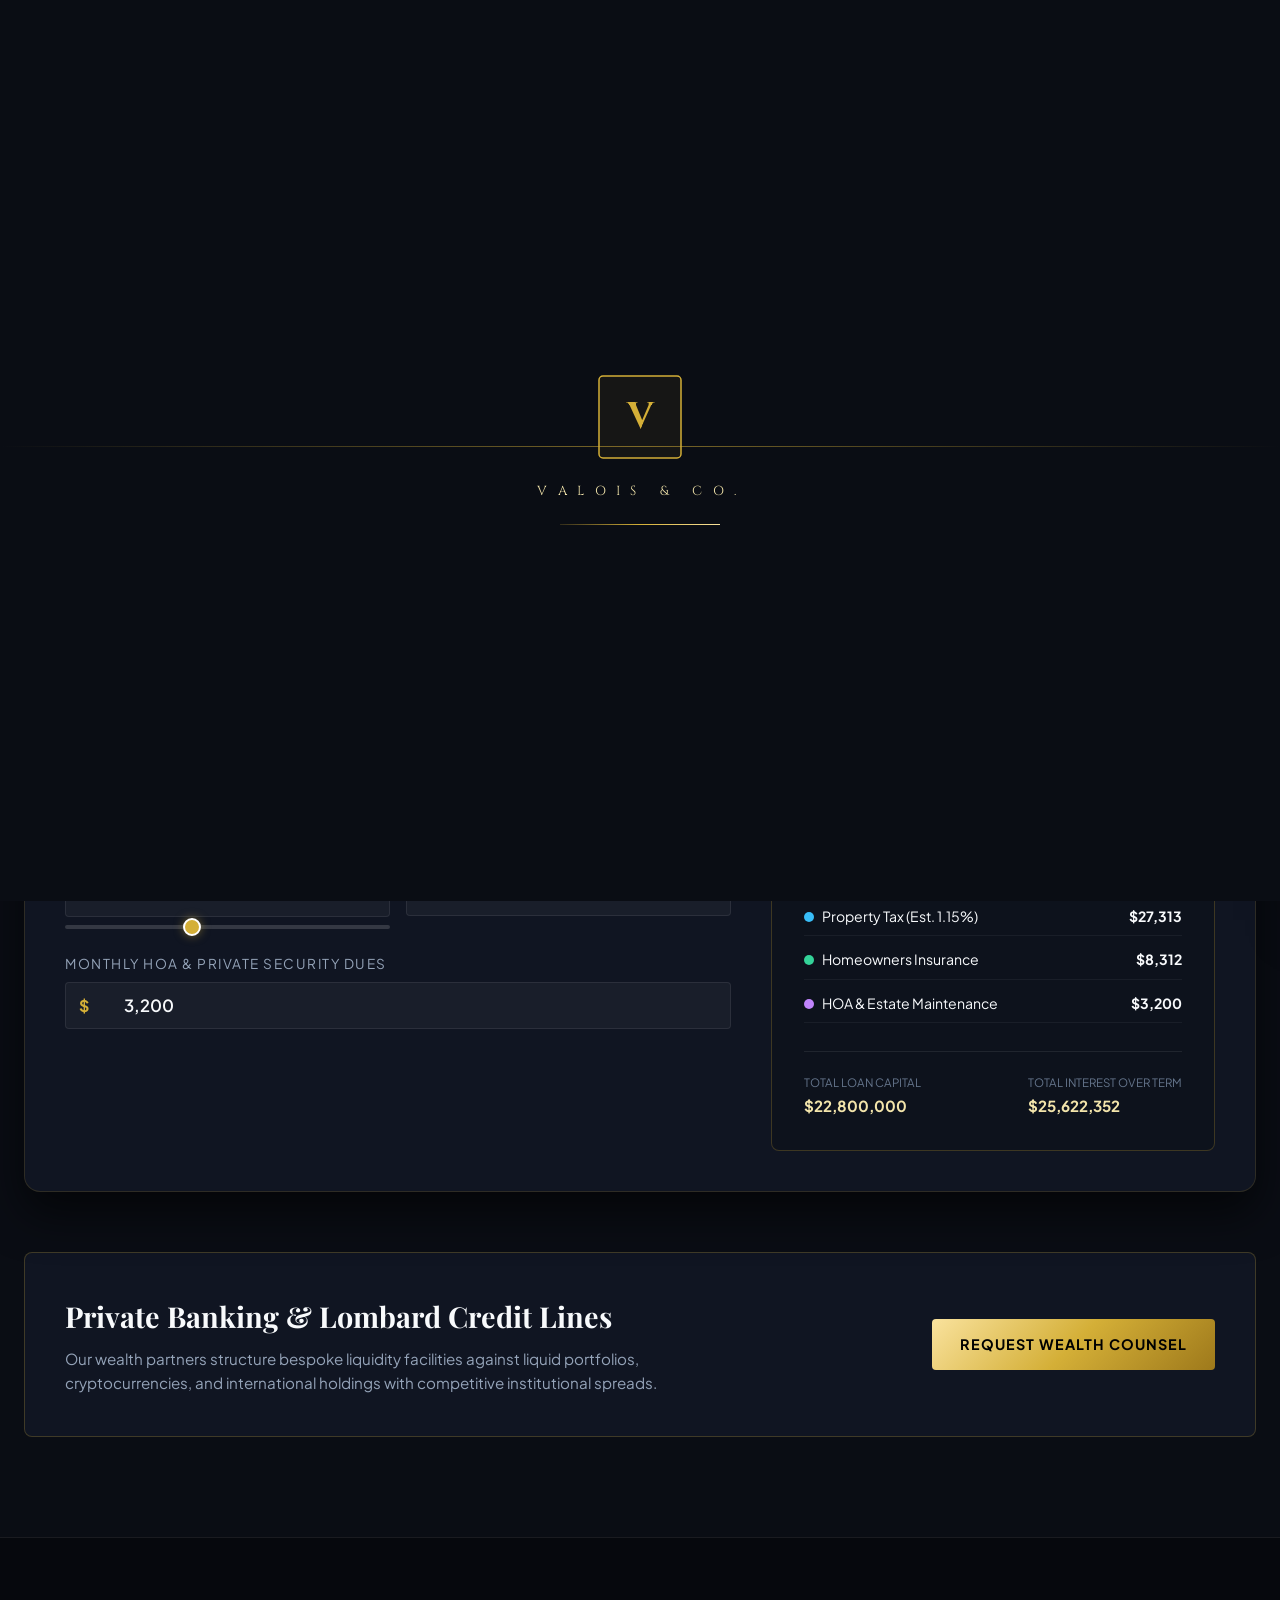
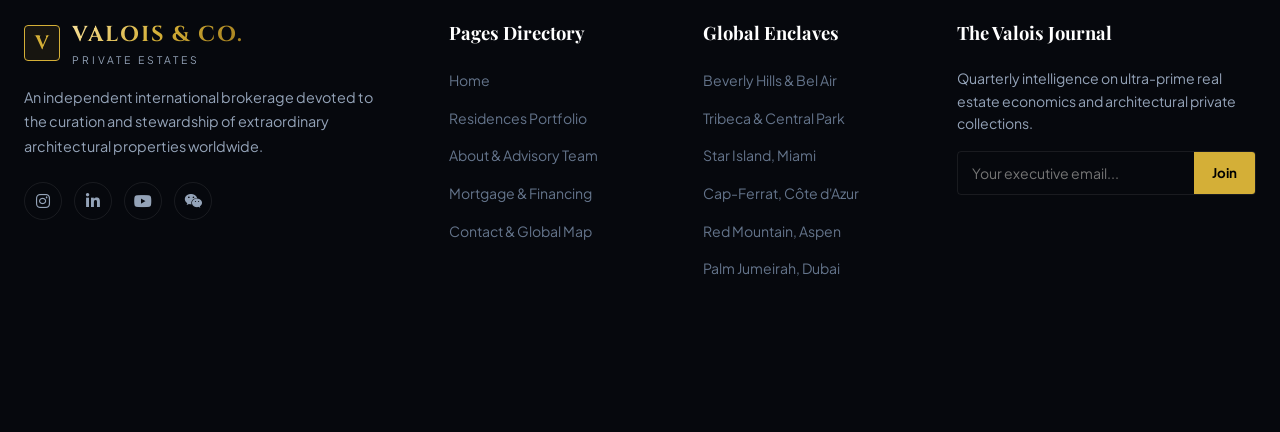
<file: calculator.html>
<!DOCTYPE html>
<html lang="en">
<head>
  <meta charset="UTF-8">
  <meta name="viewport" content="width=device-width, initial-scale=1.0">
  <title>Wealth & Mortgage Financing Calculator | VALOIS & CO. Luxury Real Estate</title>
  
  <meta name="description" content="Calculate and structure super-prime real estate debt financing, amortization, and sovereign carrying costs with the Valois & Co. Private Wealth Calculator.">
  <link rel="icon" href="data:image/svg+xml,<svg xmlns='http://www.w3.org/2000/svg' viewBox='0 0 100 100'><text y='.9em' font-size='90' fill='%23d4af37'>V</text></svg>">

  <!-- Google Fonts -->
  <link rel="preconnect" href="https://fonts.googleapis.com">
  <link rel="preconnect" href="https://fonts.gstatic.com" crossorigin>
  <link href="https://fonts.googleapis.com/css2?family=Cinzel:wght@500;700;900&family=Playfair+Display:ital,wght@0,400;0,600;0,700;1,400;1,600&family=Plus+Jakarta+Sans:wght@300;400;500;600;700&display=swap" rel="stylesheet">

  <!-- Font Awesome 6 Icons -->
  <link rel="stylesheet" href="https://cdnjs.cloudflare.com/ajax/libs/font-awesome/6.5.1/css/all.min.css" integrity="sha512-DTOQO9RWCH3ppGqcWaEA1BIZOC6xxalwEsw9c2QQeAIftl+Vegovlnee1c9QX4TctnWMn13TZye+giMm8e2LwA==" crossorigin="anonymous" referrerpolicy="no-referrer" />

  <!-- Project Stylesheets -->
  <script src="js/theme-init.js"></script>
  <script src="js/pm-boot.js"></script>
  <link rel="stylesheet" href="css/style.css">
  <link rel="stylesheet" href="css/responsive.css">
  <link rel="stylesheet" href="css/animations.css">
  <link rel="stylesheet" href="css/pro-motion.css">
</head>
<body>

  <!-- Top Gold Scroll Progress Bar ("Star Bar") -->
  <div id="scroll-progress-bar" class="scroll-progress-bar"></div>

  <!-- ==========================================================================
       TOP NAVIGATION BAR
       ========================================================================== -->
  <header id="main-header">
    <div class="container-fluid nav-container">
      
      <a href="index.html" class="brand-logo" aria-label="Valois and Co. Home">
        <div class="brand-crest">V</div>
        <div class="brand-text">
          <span class="brand-name">Valois & Co.</span>
          <span class="brand-sub">Private Estates</span>
        </div>
      </a>

      <nav aria-label="Main Navigation">
        <ul class="nav-links" id="main-nav-links">
          <li><a href="index.html" class="nav-link">Home</a></li>
          <li><a href="properties.html" class="nav-link">Residences</a></li>
          <li><a href="about.html" class="nav-link">About & Advisors</a></li>
          <li><a href="calculator.html" class="nav-link active">Financing</a></li>
          <li><a href="contact.html" class="nav-link">Contact & Map</a></li>
        </ul>
      </nav>

      <div class="nav-actions">
        <!-- Theme Toggle -->
        <button id="theme-toggle-btn" class="btn-theme-toggle" title="Toggle Theme" aria-label="Toggle Theme">
          <i class="fa-solid fa-sun"></i>
        </button>

        <div class="currency-select-wrapper" title="Display conversions use indicative rates">
          <select id="currency-selector" aria-label="Currency Selector">
            <option value="USD">USD ($)</option>
            <option value="EUR">EUR (€)</option>
            <option value="GBP">GBP (£)</option>
            <option value="AED">AED (د.إ)</option>
          </select>
        </div>

        <button class="btn-nav-saved" id="nav-saved-btn" title="View Private Collection" aria-label="Saved Residences">
          <i class="fa-solid fa-bookmark"></i>
          <span class="saved-count-badge">0</span>
        </button>

        <a href="contact.html" class="btn-vip-tour">
          <i class="fa-solid fa-compass"></i> Schedule Viewing
        </a>

        <button class="mobile-toggle" id="mobile-nav-toggle" aria-label="Open Navigation Menu" aria-controls="main-nav-links" aria-expanded="false">
          <i class="fa-solid fa-bars"></i>
        </button>
      </div>

    </div>
  </header>

  <!-- ==========================================================================
       SUBPAGE HERO BANNER
       ========================================================================== -->
  <section class="subpage-hero">
    <div class="subpage-hero-backdrop" style="background-image: url('https://images.unsplash.com/photo-1600607687939-ce8a6c25118c?auto=format&fit=crop&w=1800&q=80');"></div>
    <div class="container">
      <span class="section-pretitle">Private Capital & Debt Advisory</span>
      <h1 class="subpage-hero-title">Mortgage & Wealth Financing Calculator</h1>
      <p class="subpage-hero-subtitle">
        Model super-prime financing structures, amortization horizons, sovereign tax implications, and monthly carrying dues in real-time.
      </p>
    </div>
  </section>

  <!-- ==========================================================================
       CALCULATOR DASHBOARD SECTION
       ========================================================================== -->
  <section id="mortgage-calculator-section" style="padding-top: 60px;">
    <div class="container">

      <div class="calc-dashboard-grid">
        <!-- Inputs Column -->
        <div class="calc-inputs-column">
          <!-- Home Price Input & Slider -->
          <div class="calc-field-group">
            <div class="field-label-row">
              <label for="calc-price-input">Sanctuary Acquisition Price</label>
              <div class="field-numeric-display"><span class="calc-currency-symbol">$</span><span id="display-price-numeric">28,500,000</span></div>
            </div>
            <div class="input-with-symbol calc-money-input">
              <span class="calc-currency-symbol">$</span>
              <input type="text" id="calc-price-input" value="28,500,000">
            </div>
            <input type="range" id="calc-price-slider" class="custom-range-slider" min="1000000" max="60000000" step="500000" value="28500000">
          </div>

          <!-- Down Payment Dual Field -->
          <div class="calc-row-dual">
            <div class="calc-field-group">
              <div class="field-label-row">
                <label for="calc-down-percent">Down Payment (%)</label>
              </div>
              <div class="input-with-symbol calc-money-input">
                <span>%</span>
                <input type="number" id="calc-down-percent" value="20" min="5" max="80">
              </div>
              <input type="range" id="calc-down-slider" class="custom-range-slider" min="5" max="80" step="1" value="20">
            </div>

            <div class="calc-field-group">
              <div class="field-label-row">
                <label for="calc-down-amount">Down Payment Amount</label>
              </div>
              <div class="input-with-symbol">
                <span class="calc-currency-symbol">$</span>
                <input type="text" id="calc-down-amount" value="5,700,000">
              </div>
            </div>
          </div>

          <!-- Interest Rate & Term -->
          <div class="calc-row-dual">
            <div class="calc-field-group">
              <div class="field-label-row">
                <label for="calc-interest-input">Annual Interest Rate (%)</label>
              </div>
              <div class="input-with-symbol">
                <span>%</span>
                <input type="number" id="calc-interest-input" value="5.85" step="0.05" min="2" max="15">
              </div>
              <input type="range" id="calc-interest-slider" class="custom-range-slider" min="2.0" max="12.0" step="0.05" value="5.85">
            </div>

            <div class="calc-field-group">
              <div class="field-label-row">
                <label for="calc-term-select">Financing Horizon</label>
              </div>
              <div class="filter-dropdown">
                <select id="calc-term-select">
                  <option value="30">30-Year Fixed Term</option>
                  <option value="15">15-Year Fixed Term</option>
                  <option value="10">10-Year ARM / Jumbo</option>
                  <option value="5">5-Year Bridge / Private Facility</option>
                </select>
              </div>
            </div>
          </div>

          <!-- HOA & Carrying Fees -->
          <div class="calc-field-group">
            <div class="field-label-row">
              <label for="calc-hoa-input">Monthly HOA & Private Security Dues</label>
            </div>
            <div class="input-with-symbol calc-money-input">
              <span class="calc-currency-symbol">$</span>
              <input type="text" id="calc-hoa-input" value="3,200">
            </div>
          </div>
        </div>

        <!-- Visual Breakdown & Donut Chart Column -->
        <div class="calc-breakdown-card">
          <div class="chart-visual-wrapper">
            <svg class="donut-svg" width="200" height="200" viewBox="0 0 180 180">
              <circle class="donut-bg" cx="90" cy="90" r="70" stroke-width="16" fill="transparent"></circle>
              <circle id="donut-principal" class="donut-seg" cx="90" cy="90" r="70" stroke-width="16" stroke="#d4af37" fill="transparent"></circle>
              <circle id="donut-tax" class="donut-seg" cx="90" cy="90" r="70" stroke-width="16" stroke="#38bdf8" fill="transparent"></circle>
              <circle id="donut-insurance" class="donut-seg" cx="90" cy="90" r="70" stroke-width="16" stroke="#34d399" fill="transparent"></circle>
              <circle id="donut-hoa" class="donut-seg" cx="90" cy="90" r="70" stroke-width="16" stroke="#c084fc" fill="transparent"></circle>
            </svg>
            <div class="chart-center-metric">
              <span>Estimated Monthly</span>
              <strong id="calc-monthly-total">$164,280</strong>
            </div>
          </div>

          <div class="calc-breakdown-legend">
            <div class="legend-item">
              <div><span class="legend-color-dot color-principal"></span>Principal & Interest</div>
              <span class="legend-val" id="calc-principal-interest">$134,280</span>
            </div>
            <div class="legend-item">
              <div><span class="legend-color-dot color-tax"></span>Property Tax (Est. 1.15%)</div>
              <span class="legend-val" id="calc-property-tax">$27,312</span>
            </div>
            <div class="legend-item">
              <div><span class="legend-color-dot color-insurance"></span>Homeowners Insurance</div>
              <span class="legend-val" id="calc-insurance">$8,312</span>
            </div>
            <div class="legend-item">
              <div><span class="legend-color-dot color-hoa"></span>HOA & Estate Maintenance</div>
              <span class="legend-val" id="calc-hoa-display">$3,200</span>
            </div>
          </div>

          <div class="loan-summary-pills">
            <div class="pill-col">
              <span>Total Loan Capital</span>
              <strong id="calc-loan-amount">$22,800,000</strong>
            </div>
            <div class="pill-col">
              <span>Total Interest Over Term</span>
              <strong id="calc-total-interest">$25,540,800</strong>
            </div>
          </div>
        </div>

      </div>

      <!-- Private Banking Consultation Banner -->
      <div style="margin-top: 60px; padding: 40px; background: var(--bg-secondary); border: 1px solid var(--gold-border); border-radius: var(--radius-md); display: flex; justify-content: space-between; align-items: center; flex-wrap: wrap; gap: 24px;">
        <div style="max-width: 640px;">
          <h3 style="font-family: var(--font-serif); font-size: 1.8rem; margin-bottom: 8px;">Private Banking & Lombard Credit Lines</h3>
          <p style="color: var(--text-secondary); font-size: 0.95rem;">
            Our wealth partners structure bespoke liquidity facilities against liquid portfolios, cryptocurrencies, and international holdings with competitive institutional spreads.
          </p>
        </div>
        <a href="contact.html" class="btn-luxury-gold">
          Request Wealth Counsel
        </a>
      </div>

    </div>
  </section>

  <!-- Drawer: Private Collection -->
  <aside class="saved-collection-drawer" id="saved-collection-drawer" aria-label="Private Collection Drawer">
    <div class="drawer-header">
      <h3><i class="fa-solid fa-bookmark"></i> Private Collection</h3>
      <button class="drawer-close-btn" aria-label="Close Private Collection">
        <i class="fa-solid fa-xmark"></i>
      </button>
    </div>
    <div class="drawer-body" id="saved-drawer-items"></div>
    <div style="padding: 20px; border-top: 1px solid var(--border-light);">
      <a href="contact.html" class="btn-luxury-gold" style="display:block; text-align:center;" onclick="window.app.closeSavedDrawer()">
        Inquire on Collection
      </a>
    </div>
  </aside>

  <!-- Toast Notification Component -->
  <div class="luxury-toast" id="luxury-toast" role="status" aria-live="polite">
    <div class="toast-icon"><i class="fa-solid fa-shield-halved"></i></div>
    <div class="toast-content">
      <div class="toast-title">Notification</div>
      <div class="toast-message">Action processed successfully.</div>
    </div>
  </div>

  <button class="btn-back-to-top" id="back-to-top" aria-label="Back to top">
    <i class="fa-solid fa-chevron-up"></i>
  </button>

  <!-- Footer -->
  <footer id="main-footer">
    <div class="container">
      <div class="footer-top-grid">
        <div class="footer-brand">
          <div class="brand-logo">
            <div class="brand-crest">V</div>
            <div class="brand-text">
              <span class="brand-name">Valois & Co.</span>
              <span class="brand-sub">Private Estates</span>
            </div>
          </div>
          <p>
            An independent international brokerage devoted to the curation and stewardship of extraordinary architectural properties worldwide.
          </p>
          <div class="footer-socials">
            <span class="social-icon" aria-hidden="true"><i class="fa-brands fa-instagram"></i></span>
            <span class="social-icon" aria-hidden="true"><i class="fa-brands fa-linkedin-in"></i></span>
            <span class="social-icon" aria-hidden="true"><i class="fa-brands fa-youtube"></i></span>
            <span class="social-icon" aria-hidden="true"><i class="fa-brands fa-weixin"></i></span>
          </div>
        </div>

        <div class="footer-col">
          <h4>Pages Directory</h4>
          <ul class="footer-links-list">
            <li><a href="index.html">Home</a></li>
            <li><a href="properties.html">Residences Portfolio</a></li>
            <li><a href="about.html">About & Advisory Team</a></li>
            <li><a href="calculator.html">Mortgage & Financing</a></li>
            <li><a href="contact.html">Contact & Global Map</a></li>
          </ul>
        </div>

        <div class="footer-col">
          <h4>Global Enclaves</h4>
          <ul class="footer-links-list">
            <li><a href="properties.html">Beverly Hills & Bel Air</a></li>
            <li><a href="properties.html">Tribeca & Central Park</a></li>
            <li><a href="properties.html">Star Island, Miami</a></li>
            <li><a href="properties.html">Cap-Ferrat, Côte d'Azur</a></li>
            <li><a href="properties.html">Red Mountain, Aspen</a></li>
            <li><a href="properties.html">Palm Jumeirah, Dubai</a></li>
          </ul>
        </div>

        <div class="footer-col newsletter-box">
          <h4>The Valois Journal</h4>
          <p>Quarterly intelligence on ultra-prime real estate economics and architectural private collections.</p>
          <form class="newsletter-form">
            <input type="email" aria-label="Your email address" placeholder="Your executive email..." required>
            <button type="submit">Join</button>
          </form>
        </div>
      </div>

      <div class="footer-bottom-bar">
        <div>&copy; 2026 Valois & Co. Luxury Real Estate LLC. All rights reserved. Equal Housing Opportunity.</div>
        <div>Licensed Real Estate Brokerage in California, New York, Florida, and Monaco.</div>
      </div>
    </div>
  </footer>

  <!-- Scripts -->
  <script src="https://code.jquery.com/jquery-3.7.1.min.js" integrity="sha256-/JqT3SQfawRcv/BIHPThkBvs0OEvtFFmqPF/lYI/Cxo=" crossorigin="anonymous"></script>
  <script src="js/properties-data.js"></script>
  <script src="js/agents-data.js"></script>
  <script src="js/calculator.js"></script>
  <script src="js/app.js"></script>
  <script src="js/pro-motion.js"></script>

</body>
</html>
</file>
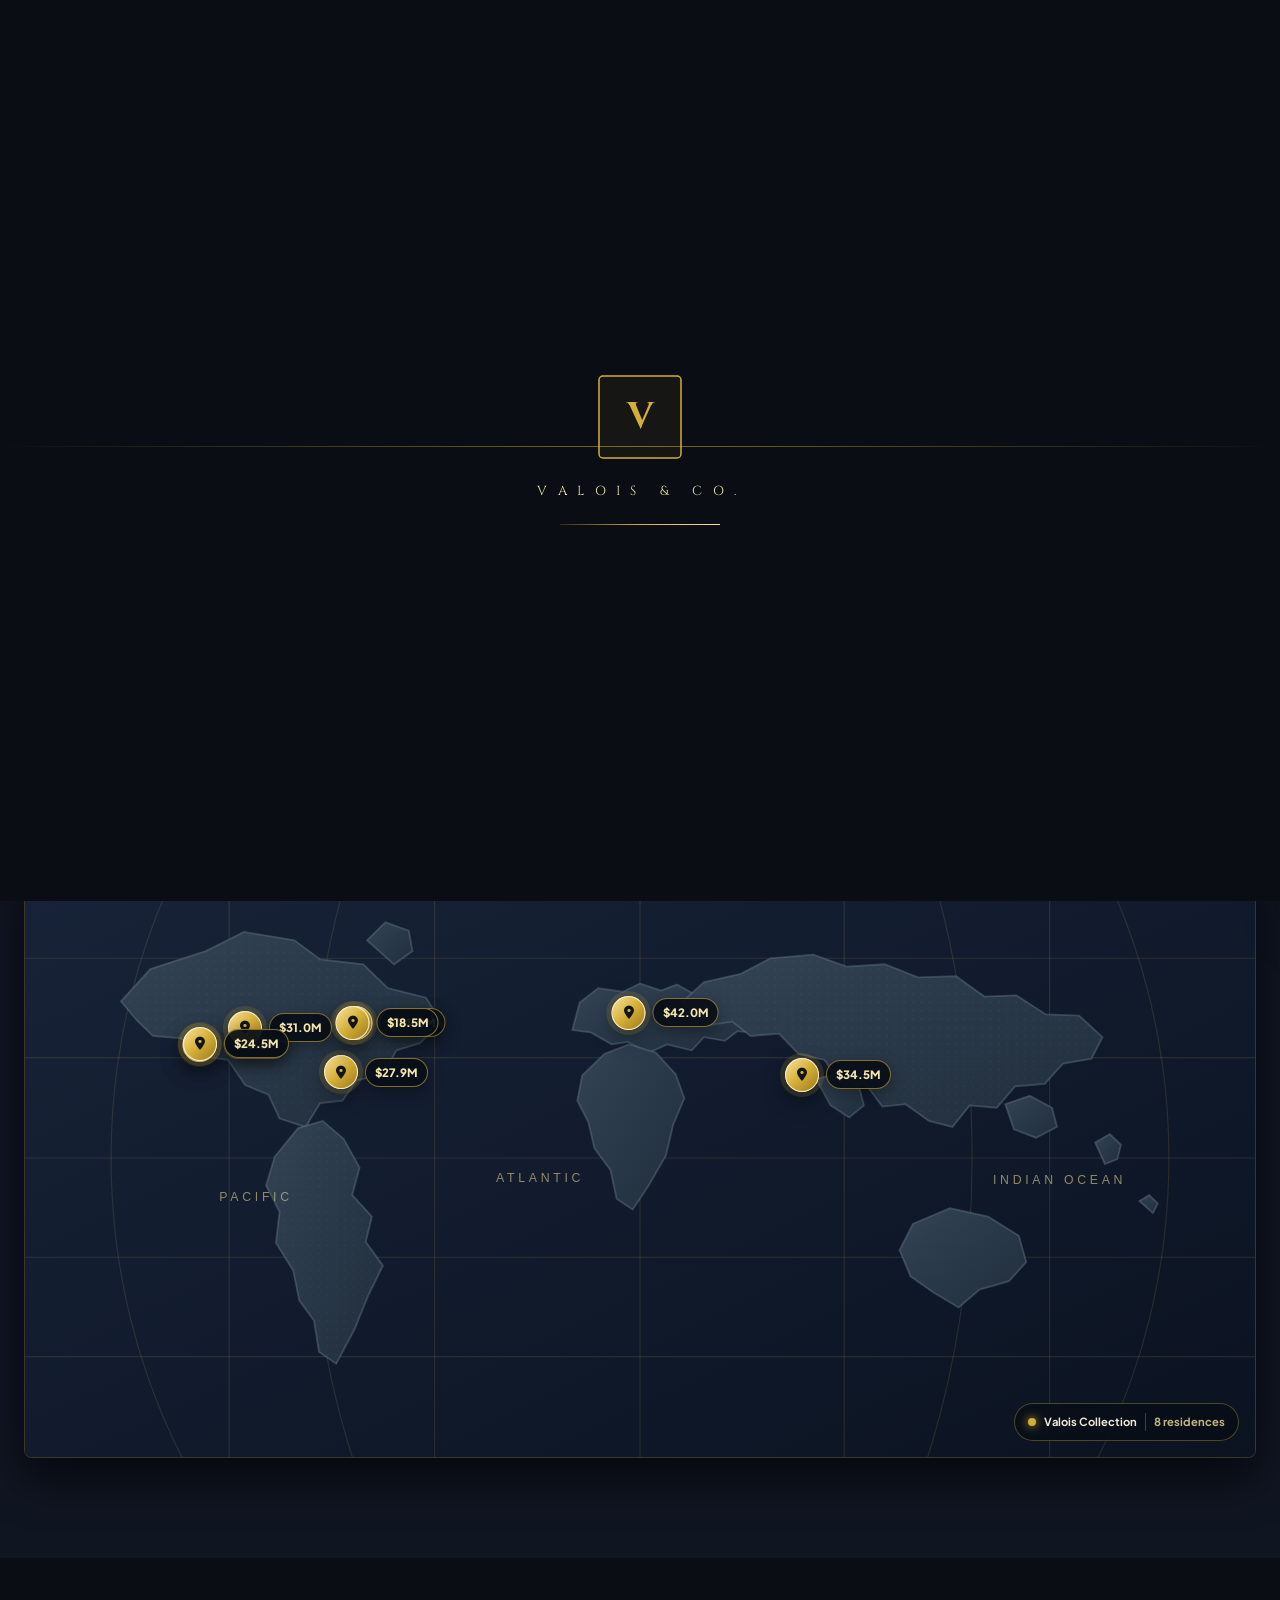
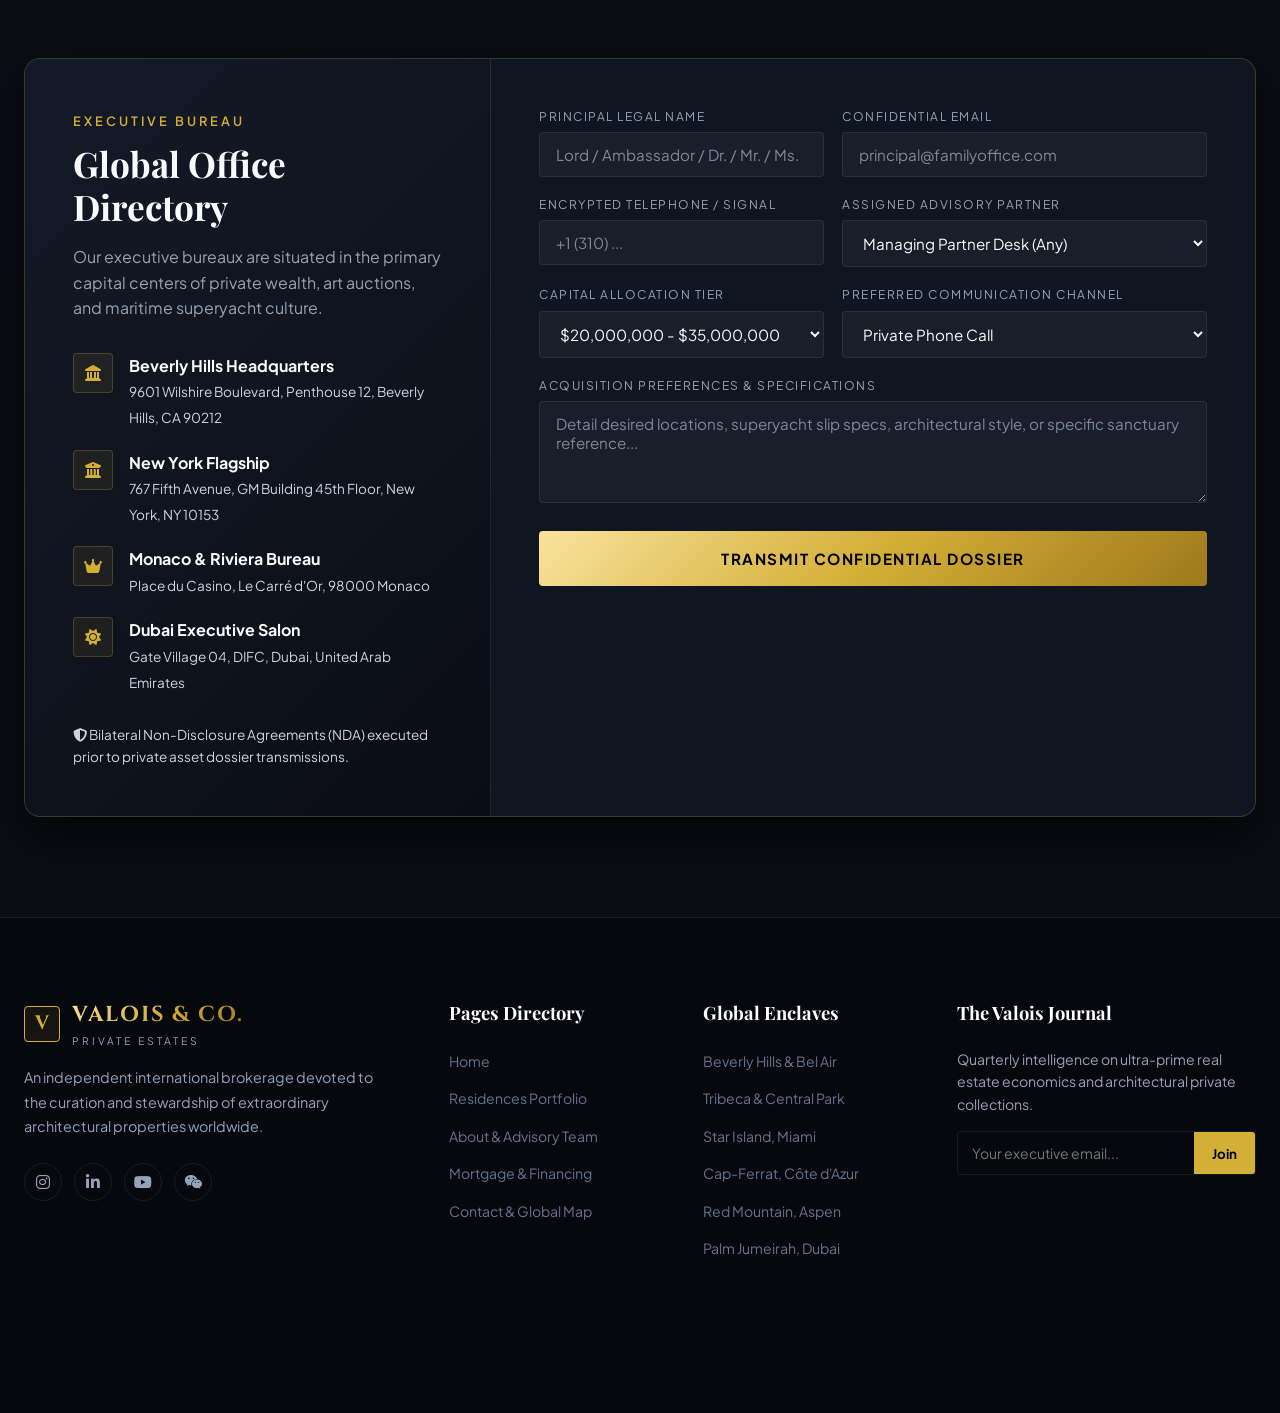
<file: contact.html>
<!DOCTYPE html>
<html lang="en">
<head>
  <meta charset="UTF-8">
  <meta name="viewport" content="width=device-width, initial-scale=1.0">
  <title>Contact & Global Enclaves Map | VALOIS & CO. Luxury Real Estate</title>
  
  <meta name="description" content="Initiate confidential dialogue with Valois & Co. Executive Partners. Explore our interactive geospatial map of ultra-prime sanctuaries worldwide.">
  <link rel="icon" href="data:image/svg+xml,<svg xmlns='http://www.w3.org/2000/svg' viewBox='0 0 100 100'><text y='.9em' font-size='90' fill='%23d4af37'>V</text></svg>">

  <!-- Google Fonts -->
  <link rel="preconnect" href="https://fonts.googleapis.com">
  <link rel="preconnect" href="https://fonts.gstatic.com" crossorigin>
  <link href="https://fonts.googleapis.com/css2?family=Cinzel:wght@500;700;900&family=Playfair+Display:ital,wght@0,400;0,600;0,700;1,400;1,600&family=Plus+Jakarta+Sans:wght@300;400;500;600;700&display=swap" rel="stylesheet">

  <!-- Font Awesome 6 Icons -->
  <link rel="stylesheet" href="https://cdnjs.cloudflare.com/ajax/libs/font-awesome/6.5.1/css/all.min.css" integrity="sha512-DTOQO9RWCH3ppGqcWaEA1BIZOC6xxalwEsw9c2QQeAIftl+Vegovlnee1c9QX4TctnWMn13TZye+giMm8e2LwA==" crossorigin="anonymous" referrerpolicy="no-referrer" />

  <!-- Project Stylesheets -->
  <script src="js/theme-init.js"></script>
  <script src="js/pm-boot.js"></script>
  <link rel="stylesheet" href="css/style.css">
  <link rel="stylesheet" href="css/responsive.css">
  <link rel="stylesheet" href="css/animations.css">
  <link rel="stylesheet" href="css/pro-motion.css">
</head>
<body>

  <!-- Top Gold Scroll Progress Bar ("Star Bar") -->
  <div id="scroll-progress-bar" class="scroll-progress-bar"></div>

  <!-- ==========================================================================
       TOP NAVIGATION BAR
       ========================================================================== -->
  <header id="main-header">
    <div class="container-fluid nav-container">
      
      <a href="index.html" class="brand-logo" aria-label="Valois and Co. Home">
        <div class="brand-crest">V</div>
        <div class="brand-text">
          <span class="brand-name">Valois & Co.</span>
          <span class="brand-sub">Private Estates</span>
        </div>
      </a>

      <nav aria-label="Main Navigation">
        <ul class="nav-links" id="main-nav-links">
          <li><a href="index.html" class="nav-link">Home</a></li>
          <li><a href="properties.html" class="nav-link">Residences</a></li>
          <li><a href="about.html" class="nav-link">About & Advisors</a></li>
          <li><a href="calculator.html" class="nav-link">Financing</a></li>
          <li><a href="contact.html" class="nav-link active">Contact & Map</a></li>
        </ul>
      </nav>

      <div class="nav-actions">
        <!-- Theme Toggle -->
        <button id="theme-toggle-btn" class="btn-theme-toggle" title="Toggle Theme" aria-label="Toggle Theme">
          <i class="fa-solid fa-sun"></i>
        </button>

        <div class="currency-select-wrapper" title="Display conversions use indicative rates">
          <select id="currency-selector" aria-label="Currency Selector">
            <option value="USD">USD ($)</option>
            <option value="EUR">EUR (€)</option>
            <option value="GBP">GBP (£)</option>
            <option value="AED">AED (د.إ)</option>
          </select>
        </div>

        <button class="btn-nav-saved" id="nav-saved-btn" title="View Private Collection" aria-label="Saved Residences">
          <i class="fa-solid fa-bookmark"></i>
          <span class="saved-count-badge">0</span>
        </button>

        <a href="contact.html" class="btn-vip-tour">
          <i class="fa-solid fa-compass"></i> Schedule Viewing
        </a>

        <button class="mobile-toggle" id="mobile-nav-toggle" aria-label="Open Navigation Menu" aria-controls="main-nav-links" aria-expanded="false">
          <i class="fa-solid fa-bars"></i>
        </button>
      </div>

    </div>
  </header>

  <!-- ==========================================================================
       SUBPAGE HERO BANNER
       ========================================================================== -->
  <section class="subpage-hero">
    <div class="subpage-hero-backdrop" style="background-image: url('https://images.unsplash.com/photo-1613977257363-707ba9348227?auto=format&fit=crop&w=1800&q=80');"></div>
    <div class="container">
      <span class="section-pretitle">Discreet Acquisition</span>
      <h1 class="subpage-hero-title">Confidential Dialogue & Global Enclaves</h1>
      <p class="subpage-hero-subtitle">
        Connect with our managing partners for confidential acquisitions, off-market portfolio representation, or schedule an in-person helicopter estate inspection.
      </p>
    </div>
  </section>

  <!-- ==========================================================================
       INTERACTIVE LUXURY MAP SECTION
       ========================================================================== -->
  <section id="map-discovery-section" style="padding-top: 60px;">
    <div class="container">
      <div class="section-head">
        <span class="section-pretitle">Cartography of Distinction</span>
        <h2 class="section-title">Interactive Global Sanctuaries</h2>
        <p class="section-subtitle">
          Survey our international portfolio geospatially across the most coveted postcodes on Earth. Click any pin to inspect the property or calculate financing.
        </p>
      </div>

      <div class="map-controls-panel">
        <div class="map-city-pills">
          <button class="map-city-pill active" type="button" aria-pressed="true" data-city="all">Global View</button>
          <button class="map-city-pill" type="button" aria-pressed="false" data-city="Beverly Hills">Beverly Hills & LA</button>
          <button class="map-city-pill" type="button" aria-pressed="false" data-city="Manhattan">Manhattan & Tribeca</button>
          <button class="map-city-pill" type="button" aria-pressed="false" data-city="Miami">Miami & Star Island</button>
          <button class="map-city-pill" type="button" aria-pressed="false" data-city="Côte d'Azur">French Riviera</button>
          <button class="map-city-pill" type="button" aria-pressed="false" data-city="Aspen">Aspen</button>
          <button class="map-city-pill" type="button" aria-pressed="false" data-city="Dubai">Dubai</button>
        </div>
      </div>

      <div class="properties-map-container" id="properties-map" role="region" aria-label="Interactive map of global residences">
        <div class="map-world-art" aria-hidden="true">
          <svg viewBox="0 0 1000 500" preserveAspectRatio="none">
            <defs>
              <linearGradient id="atlas-ocean" x1="0" y1="0" x2="1" y2="1"><stop offset="0" stop-color="#172338"/><stop offset="1" stop-color="#0b1321"/></linearGradient>
              <linearGradient id="atlas-land" x1="0" y1="0" x2="1" y2="1"><stop offset="0" stop-color="#334355"/><stop offset="1" stop-color="#202e3c"/></linearGradient>
              <pattern id="atlas-grain" width="7" height="7" patternUnits="userSpaceOnUse"><circle cx="1" cy="1" r=".65" fill="#f3e5ab" opacity=".18"/></pattern>
            </defs>
            <rect width="1000" height="500" fill="url(#atlas-ocean)"/>
            <g class="atlas-grid" fill="none" stroke="#d3b763" stroke-opacity=".13" stroke-width="1">
              <path d="M0 83H1000M0 166H1000M0 250H1000M0 333H1000M0 416H1000"/>
              <path d="M166 0V500M333 0V500M500 0V500M666 0V500M833 0V500"/>
              <ellipse cx="500" cy="250" rx="270" ry="500"/><ellipse cx="500" cy="250" rx="430" ry="500"/>
            </g>
            <g fill="url(#atlas-land)" stroke="#647586" stroke-opacity=".45" stroke-width="1.5">
              <path d="M78 119 102 92 147 77 178 61 219 68 240 84 275 88 295 108 326 116 339 137 321 154 302 160 291 180 270 185 258 202 240 204 228 224 207 217 198 197 179 189 165 168 143 165 127 150 104 148 91 135Z"/>
              <path d="M222 225 242 219 259 234 272 258 266 281 282 299 277 320 291 340 279 365 268 393 253 422 239 412 235 386 223 369 218 344 204 321 207 295 196 273 203 249Z"/>
              <path d="M278 68 293 53 312 60 315 77 300 88Z"/>
              <path d="M451 120 466 108 486 111 500 104 517 110 530 105 544 113 562 111 575 121 594 122 607 135 599 146 579 144 569 152 552 149 542 160 522 155 507 162 490 153 477 155 460 145 445 143Z"/>
              <path d="M471 163 491 155 513 162 529 180 536 200 527 222 521 248 507 273 494 293 481 284 476 260 463 242 458 220 449 202 453 181Z"/>
              <path d="M534 120 552 103 582 96 606 83 641 80 668 90 699 88 726 99 757 98 780 115 806 114 830 130 857 131 876 149 867 167 844 171 829 188 805 190 790 208 768 206 754 224 735 219 716 205 697 207 684 189 661 185 650 168 629 163 613 146 590 148 575 136 555 139Z"/>
              <path d="M797 205 817 198 835 208 839 224 822 233 804 226Z"/>
              <path d="M643 184 661 179 678 190 682 206 670 216 655 206Z"/>
              <path d="M722 305 752 292 783 299 808 315 814 337 800 353 776 360 759 375 738 362 720 349 711 327Z"/>
              <path d="M870 237 882 230 891 239 888 251 878 255Z"/>
              <path d="M906 286 914 281 921 288 917 296Z"/>
            </g>
            <g fill="url(#atlas-grain)" opacity=".35">
              <path d="M78 119 102 92 147 77 178 61 219 68 240 84 275 88 295 108 326 116 339 137 321 154 302 160 291 180 270 185 258 202 240 204 228 224 207 217 198 197 179 189 165 168 143 165 127 150 104 148 91 135Z"/>
              <path d="M222 225 242 219 259 234 272 258 266 281 282 299 277 320 291 340 279 365 268 393 253 422 239 412 235 386 223 369 218 344 204 321 207 295 196 273 203 249Z"/>
              <path d="M534 120 552 103 582 96 606 83 641 80 668 90 699 88 726 99 757 98 780 115 806 114 830 130 857 131 876 149 867 167 844 171 829 188 805 190 790 208 768 206 754 224 735 219 716 205 697 207 684 189 661 185 650 168 629 163 613 146 590 148 575 136 555 139Z"/>
            </g>
            <g fill="#d6c58b" fill-opacity=".65" font-family="Arial,sans-serif" font-size="10" letter-spacing="3">
              <text x="158" y="286">PACIFIC</text><text x="383" y="270">ATLANTIC</text><text x="787" y="272">INDIAN OCEAN</text>
            </g>
          </svg>
        </div>
        <div class="map-marker-layer" id="map-marker-layer" aria-label="Property locations"></div>
        <div class="map-popup-host" id="map-popup-host" aria-live="polite"></div>
        <div class="map-legend"><span class="map-legend-dot"></span> Valois Collection <span id="map-count-label">0 residences</span></div>
      </div>
    </div>
  </section>

  <!-- ==========================================================================
       VIP CONTACT & PRIVATE VIEWING INQUIRY
       ========================================================================== -->
  <section id="contact-vip-section" style="padding: 100px 0;">
    <div class="container">
      <div class="contact-card-wrapper">
        
        <div class="contact-info-panel">
          <div>
            <span class="section-pretitle">Executive Bureau</span>
            <h3>Global Office Directory</h3>
            <p>
              Our executive bureaux are situated in the primary capital centers of private wealth, art auctions, and maritime superyacht culture.
            </p>

            <div class="office-locations-list">
              <div class="office-item">
                <div class="office-icon"><i class="fa-solid fa-landmark"></i></div>
                <div>
                  <strong>Beverly Hills Headquarters</strong>
                  <span>9601 Wilshire Boulevard, Penthouse 12, Beverly Hills, CA 90212</span>
                </div>
              </div>
              <div class="office-item">
                <div class="office-icon"><i class="fa-solid fa-building-columns"></i></div>
                <div>
                  <strong>New York Flagship</strong>
                  <span>767 Fifth Avenue, GM Building 45th Floor, New York, NY 10153</span>
                </div>
              </div>
              <div class="office-item">
                <div class="office-icon"><i class="fa-solid fa-crown"></i></div>
                <div>
                  <strong>Monaco & Riviera Bureau</strong>
                  <span>Place du Casino, Le Carré d'Or, 98000 Monaco</span>
                </div>
              </div>
              <div class="office-item">
                <div class="office-icon"><i class="fa-solid fa-sun"></i></div>
                <div>
                  <strong>Dubai Executive Salon</strong>
                  <span>Gate Village 04, DIFC, Dubai, United Arab Emirates</span>
                </div>
              </div>
            </div>
          </div>

          <div class="contact-confidentiality-note" style="margin-top: 30px; font-size: 0.85rem;">
            <i class="fa-solid fa-shield-halved"></i> Bilateral Non-Disclosure Agreements (NDA) executed prior to private asset dossier transmissions.
          </div>
        </div>

        <div class="contact-form-panel">
          <form id="vip-contact-form">
            <div class="vip-form-grid">
              
              <div class="vip-form-group">
                <label for="contact-name">Principal Legal Name</label>
                <input type="text" id="contact-name" required placeholder="Lord / Ambassador / Dr. / Mr. / Ms.">
              </div>

              <div class="vip-form-group">
                <label for="contact-email">Confidential Email</label>
                <input type="email" id="contact-email" required placeholder="principal@familyoffice.com">
              </div>

              <div class="vip-form-group">
                <label for="contact-phone">Encrypted Telephone / Signal</label>
                <input type="tel" id="contact-phone" required placeholder="+1 (310) ...">
              </div>

              <div class="vip-form-group">
                <label for="contact-preferred-advisor">Assigned Advisory Partner</label>
                <select id="contact-preferred-advisor">
                  <option value="any">Managing Partner Desk (Any)</option>
                  <option value="agent-1">Geneviève de Valois (Beverly Hills / Monaco)</option>
                  <option value="agent-2">Alexander Vance (Manhattan / Aspen)</option>
                  <option value="agent-3">Soraya Al-Mansoor (Miami / Dubai)</option>
                </select>
              </div>

              <div class="vip-form-group">
                <label for="contact-budget">Capital Allocation Tier</label>
                <select id="contact-budget">
                  <option value="20-35m">$20,000,000 - $35,000,000</option>
                  <option value="35-60m">$35,000,000 - $60,000,000</option>
                  <option value="60m+">$60,000,000+ Trophy Portfolio</option>
                  <option value="institutional">Institutional / Sovereign Fund</option>
                </select>
              </div>

              <div class="vip-form-group">
                <label for="contact-modality">Preferred Communication Channel</label>
                <select id="contact-modality">
                  <option value="phone">Private Phone Call</option>
                  <option value="encrypted-mail">Encrypted Email Dossier</option>
                  <option value="in-person">In-Person Meeting (Private Salon)</option>
                  <option value="whatsapp">Encrypted WhatsApp</option>
                </select>
              </div>

              <div class="vip-form-group form-full">
                <label for="contact-message">Acquisition Preferences & Specifications</label>
                <textarea id="contact-message" rows="4" placeholder="Detail desired locations, superyacht slip specs, architectural style, or specific sanctuary reference..."></textarea>
              </div>

              <button type="submit" class="btn-vip-submit">
                Transmit Confidential Dossier
              </button>
            </div>
          </form>
        </div>

      </div>
    </div>
  </section>

  <!-- Modal: Property Detail -->
  <div class="luxury-modal-container" id="property-detail-modal" role="dialog" aria-modal="true">
    <div class="modal-backdrop-overlay"></div>
    <div class="modal-dialog-box">
      <button class="modal-close-btn" aria-label="Close dialog">
        <i class="fa-solid fa-xmark"></i>
      </button>
      <div id="property-modal-body"></div>
    </div>
  </div>

  <!-- Drawer: Private Collection -->
  <aside class="saved-collection-drawer" id="saved-collection-drawer" aria-label="Private Collection Drawer">
    <div class="drawer-header">
      <h3><i class="fa-solid fa-bookmark"></i> Private Collection</h3>
      <button class="drawer-close-btn" aria-label="Close Private Collection">
        <i class="fa-solid fa-xmark"></i>
      </button>
    </div>
    <div class="drawer-body" id="saved-drawer-items"></div>
    <div style="padding: 20px; border-top: 1px solid var(--border-light);">
      <a href="contact.html" class="btn-luxury-gold" style="display:block; text-align:center;" onclick="window.app.closeSavedDrawer()">
        Inquire on Collection
      </a>
    </div>
  </aside>

  <!-- Toast Notification Component -->
  <div class="luxury-toast" id="luxury-toast" role="status" aria-live="polite">
    <div class="toast-icon"><i class="fa-solid fa-shield-halved"></i></div>
    <div class="toast-content">
      <div class="toast-title">Notification</div>
      <div class="toast-message">Action processed successfully.</div>
    </div>
  </div>

  <button class="btn-back-to-top" id="back-to-top" aria-label="Back to top">
    <i class="fa-solid fa-chevron-up"></i>
  </button>

  <!-- Footer -->
  <footer id="main-footer">
    <div class="container">
      <div class="footer-top-grid">
        <div class="footer-brand">
          <div class="brand-logo">
            <div class="brand-crest">V</div>
            <div class="brand-text">
              <span class="brand-name">Valois & Co.</span>
              <span class="brand-sub">Private Estates</span>
            </div>
          </div>
          <p>
            An independent international brokerage devoted to the curation and stewardship of extraordinary architectural properties worldwide.
          </p>
          <div class="footer-socials">
            <span class="social-icon" aria-hidden="true"><i class="fa-brands fa-instagram"></i></span>
            <span class="social-icon" aria-hidden="true"><i class="fa-brands fa-linkedin-in"></i></span>
            <span class="social-icon" aria-hidden="true"><i class="fa-brands fa-youtube"></i></span>
            <span class="social-icon" aria-hidden="true"><i class="fa-brands fa-weixin"></i></span>
          </div>
        </div>

        <div class="footer-col">
          <h4>Pages Directory</h4>
          <ul class="footer-links-list">
            <li><a href="index.html">Home</a></li>
            <li><a href="properties.html">Residences Portfolio</a></li>
            <li><a href="about.html">About & Advisory Team</a></li>
            <li><a href="calculator.html">Mortgage & Financing</a></li>
            <li><a href="contact.html">Contact & Global Map</a></li>
          </ul>
        </div>

        <div class="footer-col">
          <h4>Global Enclaves</h4>
          <ul class="footer-links-list">
            <li><a href="properties.html">Beverly Hills & Bel Air</a></li>
            <li><a href="properties.html">Tribeca & Central Park</a></li>
            <li><a href="properties.html">Star Island, Miami</a></li>
            <li><a href="properties.html">Cap-Ferrat, Côte d'Azur</a></li>
            <li><a href="properties.html">Red Mountain, Aspen</a></li>
            <li><a href="properties.html">Palm Jumeirah, Dubai</a></li>
          </ul>
        </div>

        <div class="footer-col newsletter-box">
          <h4>The Valois Journal</h4>
          <p>Quarterly intelligence on ultra-prime real estate economics and architectural private collections.</p>
          <form class="newsletter-form">
            <input type="email" aria-label="Your email address" placeholder="Your executive email..." required>
            <button type="submit">Join</button>
          </form>
        </div>
      </div>

      <div class="footer-bottom-bar">
        <div>&copy; 2026 Valois & Co. Luxury Real Estate LLC. All rights reserved. Equal Housing Opportunity.</div>
        <div>Licensed Real Estate Brokerage in California, New York, Florida, and Monaco.</div>
      </div>
    </div>
  </footer>

  <!-- Scripts -->
  <script src="https://code.jquery.com/jquery-3.7.1.min.js" integrity="sha256-/JqT3SQfawRcv/BIHPThkBvs0OEvtFFmqPF/lYI/Cxo=" crossorigin="anonymous"></script>
  <script src="js/properties-data.js"></script>
  <script src="js/agents-data.js"></script>
  <script src="js/map.js"></script>
  <script src="js/app.js"></script>
  <script src="js/pro-motion.js"></script>

</body>
</html>
</file>
<file: css/style.css>
/* ==========================================================================
   VALOIS & CO. - ULTRA-LUXURY REAL ESTATE STYLESHEET
   Design Language: Obsidian, Royal Champagne Gold & Editorial Elegance
   ========================================================================== */

:root {
  /* Color Palette */
  --bg-primary: #0a0d14;
  --bg-secondary: #101522;
  --bg-tertiary: #161d2e;
  --bg-card: rgba(18, 23, 35, 0.75);
  --bg-glass: rgba(14, 18, 28, 0.82);

  --gold-primary: #d4af37;
  --gold-light: #f3e5ab;
  --gold-hover: #e5c158;
  --gold-dim: #997a22;
  --gold-gradient: linear-gradient(135deg, #f9e29d 0%, #d4af37 50%, #9e791b 100%);
  --gold-border: rgba(212, 175, 55, 0.24);
  --gold-glow: 0 0 25px rgba(212, 175, 55, 0.25);

  --text-primary: #f8fafc;
  --text-secondary: #94a3b8;
  --text-muted: #64748b;
  --text-gold: #e6ca65;

  --border-light: rgba(255, 255, 255, 0.08);
  --border-card: rgba(212, 175, 55, 0.15);

  /* Typography */
  --font-serif: 'Playfair Display', 'Cormorant Garamond', Georgia, serif;
  --font-brand: 'Cinzel', 'Playfair Display', serif;
  --font-sans: 'Plus Jakarta Sans', -apple-system, BlinkMacSystemFont, 'Segoe UI', Roboto, sans-serif;

  /* Shadows & Radii */
  --shadow-sm: 0 4px 12px rgba(0, 0, 0, 0.4);
  --shadow-lg: 0 20px 45px rgba(0, 0, 0, 0.6);
  --shadow-gold: 0 10px 30px rgba(212, 175, 55, 0.18);
  --radius-sm: 4px;
  --radius-md: 8px;
  --radius-lg: 16px;
  --radius-full: 9999px;

  /* Transitions */
  --transition-smooth: all 0.35s cubic-bezier(0.16, 1, 0.3, 1);
}

/* ==========================================================================
   LIGHT MODE PALETTE (PEARL ALABASTER & ROYAL GOLD)
   ========================================================================== */
body.light-theme {
  /* True light palette: all shared components inherit these variables. */
  --bg-primary: #f7f5ef;
  --bg-secondary: #ffffff;
  --bg-tertiary: #eeeae0;
  --bg-card: rgba(255, 255, 255, 0.96);
  --bg-glass: rgba(255, 255, 255, 0.90);

  --gold-primary: #b8860b;
  --gold-light: #8a6708;
  --gold-hover: #9c7207;
  --gold-dim: #765800;
  --gold-gradient: linear-gradient(135deg, #d4af37 0%, #b8860b 50%, #8c6208 100%);
  --gold-border: rgba(184, 134, 11, 0.25);
  --gold-glow: 0 0 25px rgba(184, 134, 11, 0.18);

  --text-primary: #171a21;
  --text-secondary: #4b5563;
  --text-muted: #6b7280;
  --text-gold: #765800;

  --border-light: rgba(15, 23, 42, 0.10);
  --border-card: rgba(184, 134, 11, 0.20);

  --shadow-sm: 0 4px 12px rgba(15, 23, 42, 0.10);
  --shadow-lg: 0 20px 45px rgba(15, 23, 42, 0.16);
  --shadow-gold: 0 10px 30px rgba(184, 134, 11, 0.14);
}

body.light-theme #main-header,
body.light-theme #main-header.scrolled {
  background: rgba(14, 18, 28, 0.94);
  border-bottom: 1px solid var(--border-card);
  box-shadow: var(--shadow-sm);
  backdrop-filter: blur(20px);
  -webkit-backdrop-filter: blur(20px);
}

body.light-theme .nav-link {
  color: var(--text-secondary);
}

body.light-theme .nav-link.active {
  color: var(--gold-dim);
}

body.light-theme .currency-select-wrapper select {
  background: rgba(255, 255, 255, 0.05);
  color: var(--text-gold);
}

body.light-theme .mobile-toggle {
  color: var(--text-primary);
}

/* ==========================================================================
   CUSTOM LUXURY GOLD SCROLLBAR ("STAR BAR")
   ========================================================================== */
::-webkit-scrollbar {
  width: 10px;
  height: 10px;
}

::-webkit-scrollbar-track {
  background: var(--bg-primary);
  border-left: 1px solid var(--border-light);
}

::-webkit-scrollbar-thumb {
  background: var(--gold-gradient);
  border-radius: 6px;
  border: 2px solid var(--bg-primary);
  box-shadow: 0 0 8px rgba(212, 175, 55, 0.3);
}

::-webkit-scrollbar-thumb:hover {
  background: var(--gold-hover);
  box-shadow: 0 0 14px rgba(212, 175, 55, 0.6);
}

/* Firefox Scrollbar */
* {
  scrollbar-width: thin;
  scrollbar-color: var(--gold-primary) var(--bg-primary);
}

/* ==========================================================================
   TOP READING / SCROLL PROGRESS BAR
   ========================================================================== */
.scroll-progress-bar {
  position: fixed;
  top: 0;
  left: 0;
  width: 0%;
  height: 3px;
  background: var(--gold-gradient);
  z-index: 9999;
  box-shadow: 0 0 10px var(--gold-primary);
  transition: width 0.1s ease-out;
}

/* ==========================================================================
   STAR RATING BAR COMPONENT
   ========================================================================== */
.star-rating-bar {
  display: inline-flex;
  align-items: center;
  gap: 4px;
  color: var(--gold-primary);
  font-size: 0.95rem;
  margin-bottom: 8px;
}

.star-rating-bar i {
  filter: drop-shadow(0 0 4px rgba(212, 175, 55, 0.4));
  transition: var(--transition-smooth);
}

.star-rating-bar i:hover {
  transform: scale(1.2);
  color: var(--gold-light);
}

.star-rating-score {
  font-size: 0.85rem;
  font-weight: 700;
  color: var(--gold-light);
  margin-left: 6px;
  letter-spacing: 0.5px;
}

/* Base Resets */
*, *::before, *::after {
  box-sizing: border-box;
  margin: 0;
  padding: 0;
}

html {
  scroll-behavior: smooth;
  font-size: 16px;
}

body {
  background-color: var(--bg-primary);
  color: var(--text-primary);
  font-family: var(--font-sans);
  line-height: 1.6;
  overflow-x: hidden;
  -webkit-font-smoothing: antialiased;
  -moz-osx-font-smoothing: grayscale;
  transition: background-color 0.4s ease, color 0.4s ease;
}

body.modal-open {
  overflow: hidden;
}

a {
  color: inherit;
  text-decoration: none;
  transition: var(--transition-smooth);
}

img {
  max-width: 100%;
  height: auto;
  display: block;
}

button, input, select, textarea {
  font-family: inherit;
  color: inherit;
  outline: none;
  border: none;
  background: none;
}

/* Container */
.container {
  max-width: 1360px;
  margin: 0 auto;
  padding: 0 24px;
}

.container-fluid {
  max-width: 1680px;
  margin: 0 auto;
  padding: 0 32px;
}

/* ==========================================================================
   HEADER & NAVIGATION
   ========================================================================== */

#main-header {
  position: fixed;
  top: 0;
  left: 0;
  width: 100%;
  z-index: 1000;
  padding: 24px 0;
  background: rgba(10, 13, 20, 0.78);
  backdrop-filter: blur(16px);
  -webkit-backdrop-filter: blur(16px);
  transition: var(--transition-smooth);
}

#main-header.scrolled {
  padding: 14px 0;
  background: var(--bg-glass);
  backdrop-filter: blur(20px);
  -webkit-backdrop-filter: blur(20px);
  border-bottom: 1px solid var(--border-card);
  box-shadow: var(--shadow-sm);
}

.nav-container {
  display: flex;
  align-items: center;
  justify-content: space-between;
  flex-wrap: nowrap;
  gap: 20px;
}

.brand-logo {
  display: flex;
  align-items: center;
  gap: 12px;
  cursor: pointer;
}

.brand-crest {
  width: 36px;
  height: 36px;
  border: 1px solid var(--gold-primary);
  border-radius: var(--radius-sm);
  display: flex;
  align-items: center;
  justify-content: center;
  color: var(--gold-primary);
  font-family: var(--font-brand);
  font-weight: 700;
  font-size: 1.2rem;
  letter-spacing: 1px;
  background: rgba(212, 175, 55, 0.08);
}

.brand-text {
  display: flex;
  flex-direction: column;
}

.brand-name {
  font-family: var(--font-brand);
  font-size: 1.35rem;
  font-weight: 700;
  letter-spacing: 2px;
  background: var(--gold-gradient);
  -webkit-background-clip: text;
  -webkit-text-fill-color: transparent;
  text-transform: uppercase;
}

.brand-sub {
  font-size: 0.65rem;
  letter-spacing: 3px;
  text-transform: uppercase;
  color: var(--text-secondary);
}

.nav-links {
  display: flex;
  align-items: center;
  gap: clamp(12px, 1.25vw, 22px);
  flex-wrap: nowrap;
  white-space: nowrap;
  list-style: none;
}

.nav-link {
  font-size: clamp(0.68rem, 0.72vw, 0.82rem);
  font-weight: 500;
  letter-spacing: 1px;
  color: var(--text-primary);
  text-transform: uppercase;
  position: relative;
  padding: 6px 0;
}

.nav-link::after {
  content: '';
  position: absolute;
  bottom: 0;
  left: 0;
  width: 0;
  height: 2px;
  background: var(--gold-gradient);
  transition: var(--transition-smooth);
}

.nav-link:hover {
  color: var(--text-primary);
}

.nav-link:hover::after,
.nav-link.active::after {
  width: 100%;
}

.nav-link.active {
  color: var(--gold-light);
  font-weight: 700;
}

.btn-theme-toggle {
  width: 40px;
  height: 40px;
  border-radius: 50%;
  border: 1px solid var(--border-card);
  display: flex;
  align-items: center;
  justify-content: center;
  color: var(--gold-primary);
  background: rgba(212, 175, 55, 0.08);
  cursor: pointer;
  transition: var(--transition-smooth);
  font-size: 1rem;
}

.btn-theme-toggle:hover {
  background: rgba(212, 175, 55, 0.22);
  transform: rotate(25deg) scale(1.08);
}

.nav-actions {
  display: flex;
  align-items: center;
  gap: 10px;
  flex: 0 0 auto;
}

.currency-select-wrapper select {
  background: rgba(255, 255, 255, 0.05);
  border: 1px solid var(--border-card);
  padding: 8px 12px;
  border-radius: var(--radius-sm);
  color: var(--text-gold);
  font-size: 0.85rem;
  font-weight: 600;
  cursor: pointer;
}

.currency-select-wrapper select option {
  background: var(--bg-secondary);
  color: var(--text-primary);
}

.btn-nav-saved {
  position: relative;
  width: 40px;
  height: 40px;
  border-radius: 50%;
  border: 1px solid var(--border-card);
  display: flex;
  align-items: center;
  justify-content: center;
  color: var(--gold-primary);
  background: rgba(212, 175, 55, 0.08);
  cursor: pointer;
  transition: var(--transition-smooth);
}

.btn-nav-saved:hover {
  background: rgba(212, 175, 55, 0.2);
  transform: translateY(-2px);
}

.saved-count-badge {
  position: absolute;
  top: -4px;
  right: -4px;
  background: var(--gold-gradient);
  color: #000;
  font-size: 0.7rem;
  font-weight: 800;
  width: 18px;
  height: 18px;
  border-radius: 50%;
  display: flex;
  align-items: center;
  justify-content: center;
}

.saved-count-badge.pulse {
  animation: badgePulse 1.8s infinite;
}

@keyframes badgePulse {
  0% { transform: scale(1); box-shadow: 0 0 0 0 rgba(212, 175, 55, 0.7); }
  70% { transform: scale(1.15); box-shadow: 0 0 0 6px rgba(212, 175, 55, 0); }
  100% { transform: scale(1); box-shadow: 0 0 0 0 rgba(212, 175, 55, 0); }
}

.btn-vip-tour {
  display: inline-flex;
  align-items: center;
  gap: 8px;
  background: var(--gold-gradient);
  color: #0a0d14;
  font-size: 0.85rem;
  font-weight: 700;
  letter-spacing: 1px;
  text-transform: uppercase;
  padding: 12px 22px;
  border-radius: var(--radius-sm);
  cursor: pointer;
  transition: var(--transition-smooth);
  box-shadow: 0 4px 15px rgba(212, 175, 55, 0.25);
}

.btn-vip-tour:hover {
  transform: translateY(-2px);
  box-shadow: var(--shadow-gold);
  color: #000;
}

.mobile-toggle {
  display: none;
  background: none;
  border: none;
  color: var(--text-primary);
  font-size: 1.5rem;
  cursor: pointer;
}

/* ==========================================================================
   HERO SECTION
   ========================================================================== */

#hero-section {
  position: relative;
  min-height: 100vh;
  display: flex;
  align-items: center;
  padding-top: 100px;
  padding-bottom: 60px;
  overflow: hidden;
}

.hero-backdrop {
  position: absolute;
  top: 0;
  left: 0;
  width: 100%;
  height: 100%;
  z-index: 1;
}

.hero-backdrop-img {
  width: 100%;
  height: 100%;
  object-fit: cover;
  transform: scale(1.04);
  animation: heroKenBurns 24s ease-in-out infinite alternate;
}

@keyframes heroKenBurns {
  0% { transform: scale(1.02); }
  100% { transform: scale(1.12); }
}

.hero-overlay {
  position: absolute;
  top: 0;
  left: 0;
  width: 100%;
  height: 100%;
  background: linear-gradient(
    180deg,
    rgba(10, 13, 20, 0.55) 0%,
    rgba(10, 13, 20, 0.8) 60%,
    rgba(10, 13, 20, 1) 100%
  );
  z-index: 2;
}

body.light-theme .hero-overlay {
  background: linear-gradient(
    180deg,
    rgba(10, 13, 20, 0.38) 0%,
    rgba(10, 13, 20, 0.62) 60%,
    rgba(10, 13, 20, 0.88) 100%
  );
}

.hero-content {
  position: relative;
  z-index: 3;
  max-width: 980px;
  margin: 0 auto;
  text-align: center;
}

.hero-pretitle {
  display: inline-flex;
  align-items: center;
  gap: 12px;
  color: var(--gold-light);
  font-size: 0.85rem;
  font-weight: 600;
  letter-spacing: 3px;
  text-transform: uppercase;
  margin-bottom: 18px;
}

.hero-pretitle::before,
.hero-pretitle::after {
  content: '';
  display: block;
  width: 32px;
  height: 1px;
  background: var(--gold-primary);
}

.hero-title {
  font-family: var(--font-serif);
  font-size: 4rem;
  font-weight: 500;
  line-height: 1.15;
  margin-bottom: 24px;
  letter-spacing: -0.5px;
}

body.light-theme .hero-title {
  color: #fff;
  text-shadow: 0 2px 16px rgba(0, 0, 0, 0.9);
}

.hero-title span {
  font-style: italic;
  background: var(--gold-gradient);
  -webkit-background-clip: text;
  -webkit-text-fill-color: transparent;
  font-weight: 600;
}

.hero-subtitle {
  font-size: 1.15rem;
  color: #f8fafc;
  max-width: 720px;
  margin: 0 auto 40px auto;
  font-weight: 400;
  text-shadow: 0 2px 12px rgba(0, 0, 0, 0.9);
}

body.light-theme .hero-subtitle {
  width: fit-content;
  padding: 12px 18px;
  border: 1px solid rgba(255, 255, 255, 0.2);
  border-radius: var(--radius-md);
  background: rgba(10, 13, 20, 0.76);
  text-shadow: none;
}

/* Quick Search Engine Widget */
.hero-search-card {
  background: var(--bg-glass);
  backdrop-filter: blur(24px);
  -webkit-backdrop-filter: blur(24px);
  border: 1px solid var(--gold-border);
  border-radius: var(--radius-md);
  padding: 12px;
  box-shadow: var(--shadow-lg), var(--shadow-gold);
}

.hero-search-tabs {
  display: flex;
  gap: 8px;
  margin-bottom: 14px;
  border-bottom: 1px solid var(--border-light);
  padding-bottom: 10px;
}

.hero-tab-btn {
  padding: 8px 18px;
  font-size: 0.85rem;
  font-weight: 600;
  letter-spacing: 1px;
  text-transform: uppercase;
  color: var(--text-secondary);
  border-radius: var(--radius-sm);
  cursor: pointer;
  transition: var(--transition-smooth);
}

.hero-tab-btn.active {
  background: rgba(212, 175, 55, 0.15);
  color: var(--gold-primary);
  border: 1px solid var(--gold-border);
}

.hero-search-inputs-grid {
  display: grid;
  grid-template-columns: 1fr 1fr 1fr auto;
  gap: 12px;
  align-items: center;
}

.search-field-box {
  background: rgba(255, 255, 255, 0.04);
  border: 1px solid var(--border-light);
  border-radius: var(--radius-sm);
  padding: 10px 14px;
  text-align: left;
  transition: var(--transition-smooth);
}

.search-field-box:focus-within {
  border-color: var(--gold-primary);
  background: rgba(212, 175, 55, 0.05);
}

.search-field-box label {
  display: block;
  font-size: 0.7rem;
  text-transform: uppercase;
  letter-spacing: 1.5px;
  color: var(--text-muted);
  margin-bottom: 4px;
}

.search-field-box select,
.search-field-box input {
  width: 100%;
  color: var(--text-primary);
  font-size: 0.95rem;
  font-weight: 600;
  cursor: pointer;
}

.search-field-box select option {
  background: var(--bg-secondary);
  color: var(--text-primary);
}

.btn-hero-submit {
  display: flex;
  align-items: center;
  justify-content: center;
  gap: 10px;
  background: var(--gold-gradient);
  color: #0a0d14;
  font-weight: 700;
  font-size: 0.95rem;
  letter-spacing: 1px;
  text-transform: uppercase;
  padding: 18px 30px;
  border-radius: var(--radius-sm);
  cursor: pointer;
  transition: var(--transition-smooth);
  height: 100%;
}

.btn-hero-submit:hover {
  transform: translateY(-2px);
  box-shadow: var(--shadow-gold);
}

/* Hero Stats Ribbon */
.hero-stats-ribbon {
  display: flex;
  justify-content: center;
  align-items: center;
  gap: 48px;
  margin-top: 48px;
  padding-top: 32px;
  border-top: 1px solid var(--border-light);
}

.stat-item {
  text-align: center;
}

.stat-number {
  font-family: var(--font-serif);
  font-size: 2.2rem;
  font-weight: 600;
  color: var(--gold-light);
  line-height: 1;
  margin-bottom: 6px;
}

.stat-label {
  font-size: 0.75rem;
  text-transform: uppercase;
  letter-spacing: 2px;
  color: var(--text-secondary);
}

/* ==========================================================================
   SECTION HEADERS
   ========================================================================== */

.section-head {
  text-align: center;
  max-width: 760px;
  margin: 0 auto 50px auto;
}

.section-pretitle {
  display: inline-block;
  color: var(--gold-primary);
  font-size: 0.8rem;
  font-weight: 600;
  letter-spacing: 3px;
  text-transform: uppercase;
  margin-bottom: 12px;
}

.section-title {
  font-family: var(--font-serif);
  font-size: 2.8rem;
  font-weight: 500;
  line-height: 1.25;
  margin-bottom: 16px;
}

.section-subtitle {
  color: var(--text-secondary);
  font-size: 1.05rem;
}

/* ==========================================================================
   FEATURED PROPERTIES CAROUSEL
   ========================================================================== */

#featured-section {
  padding: 100px 0;
  background: var(--bg-secondary);
  position: relative;
}

.featured-grid {
  display: grid;
  grid-template-columns: repeat(auto-fit, minmax(380px, 1fr));
  gap: 32px;
}

.featured-card {
  background: var(--bg-card);
  border: 1px solid var(--gold-border);
  border-radius: var(--radius-md);
  overflow: hidden;
  transition: var(--transition-smooth);
  display: flex;
  flex-direction: column;
}

.featured-card:hover {
  transform: translateY(-8px);
  border-color: var(--gold-primary);
  box-shadow: var(--shadow-lg), var(--shadow-gold);
}

.card-media {
  position: relative;
  height: 290px;
  overflow: hidden;
}

.card-media img {
  width: 100%;
  height: 100%;
  object-fit: cover;
  transition: transform 0.8s cubic-bezier(0.16, 1, 0.3, 1);
}

.featured-card:hover .card-media img,
.property-card:hover .card-media img {
  transform: scale(1.08);
}

.media-overlay {
  position: absolute;
  top: 0;
  left: 0;
  width: 100%;
  height: 100%;
  background: linear-gradient(180deg, rgba(0,0,0,0.1) 40%, rgba(10,13,20,0.85) 100%);
}

.card-badges {
  position: absolute;
  top: 16px;
  left: 16px;
  display: flex;
  gap: 8px;
  z-index: 2;
}

.badge {
  padding: 5px 12px;
  border-radius: var(--radius-sm);
  font-size: 0.72rem;
  font-weight: 700;
  letter-spacing: 1px;
  text-transform: uppercase;
}

.badge-gold {
  background: var(--gold-gradient);
  color: #0a0d14;
}

.badge-dark {
  background: rgba(10, 13, 20, 0.85);
  color: #fff;
  border: 1px solid var(--border-light);
  backdrop-filter: blur(8px);
}

.btn-save-favorite {
  position: absolute;
  top: 16px;
  right: 16px;
  width: 38px;
  height: 38px;
  border-radius: 50%;
  background: rgba(10, 13, 20, 0.7);
  backdrop-filter: blur(8px);
  border: 1px solid var(--border-light);
  color: #fff;
  display: flex;
  align-items: center;
  justify-content: center;
  cursor: pointer;
  z-index: 2;
  transition: var(--transition-smooth);
}

.btn-save-favorite:hover {
  background: var(--gold-primary);
  color: #000;
  transform: scale(1.1);
}

.btn-save-favorite.active {
  background: var(--gold-primary);
  color: #000;
}

.quick-meta-bar {
  position: absolute;
  bottom: 12px;
  left: 16px;
  right: 16px;
  display: flex;
  justify-content: space-between;
  color: #fff;
  font-size: 0.82rem;
  z-index: 2;
  text-shadow: 0 2px 4px rgba(0,0,0,0.8);
}

.quick-meta-bar span i {
  color: var(--gold-primary);
  margin-right: 4px;
}

.card-content {
  padding: 24px;
  display: flex;
  flex-direction: column;
  flex-grow: 1;
}

.card-header-row {
  display: flex;
  justify-content: space-between;
  align-items: baseline;
  margin-bottom: 10px;
}

.prop-location {
  font-size: 0.82rem;
  color: var(--text-secondary);
}

.prop-location i {
  color: var(--gold-primary);
  margin-right: 4px;
}

.prop-price {
  font-family: var(--font-serif);
  font-size: 1.5rem;
  font-weight: 700;
  color: var(--gold-light);
}

.prop-title {
  font-family: var(--font-serif);
  font-size: 1.4rem;
  font-weight: 600;
  line-height: 1.3;
  margin-bottom: 8px;
  cursor: pointer;
  transition: var(--transition-smooth);
}

.prop-title:hover {
  color: var(--gold-primary);
}

.prop-tagline {
  font-size: 0.88rem;
  color: var(--text-muted);
  margin-bottom: 20px;
  line-height: 1.5;
  display: -webkit-box;
  -webkit-line-clamp: 2;
  -webkit-box-orient: vertical;
  overflow: hidden;
}

.card-actions {
  display: flex;
  align-items: center;
  gap: 12px;
  margin-top: auto;
}

.btn-luxury-outline {
  flex-grow: 1;
  display: inline-flex;
  align-items: center;
  justify-content: center;
  gap: 8px;
  padding: 12px 18px;
  border: 1px solid var(--gold-border);
  border-radius: var(--radius-sm);
  color: var(--gold-light);
  font-size: 0.85rem;
  font-weight: 600;
  letter-spacing: 1px;
  text-transform: uppercase;
  cursor: pointer;
  transition: var(--transition-smooth);
}

.btn-luxury-outline:hover {
  background: var(--gold-primary);
  color: #0a0d14;
  border-color: var(--gold-primary);
}

.btn-icon-map {
  width: 44px;
  height: 44px;
  border: 1px solid var(--border-light);
  border-radius: var(--radius-sm);
  color: var(--text-secondary);
  display: flex;
  align-items: center;
  justify-content: center;
  cursor: pointer;
  transition: var(--transition-smooth);
}

.btn-icon-map:hover {
  border-color: var(--gold-primary);
  color: var(--gold-primary);
}

/* ==========================================================================
   PROPERTY LISTINGS & COMPREHENSIVE FILTER SYSTEM
   ========================================================================== */

#portfolio-listings-section {
  padding: 100px 0;
  background: var(--bg-primary);
}

/* Master Filter Panel */
.filter-dashboard {
  background: var(--bg-secondary);
  border: 1px solid var(--border-card);
  border-radius: var(--radius-md);
  padding: 24px;
  margin-bottom: 40px;
}

.filter-main-bar {
  display: grid;
  grid-template-columns: 2fr 1fr 1fr 1fr;
  gap: 16px;
  margin-bottom: 20px;
}

.search-input-wrapper {
  position: relative;
}

.search-input-wrapper i {
  position: absolute;
  top: 50%;
  left: 16px;
  transform: translateY(-50%);
  color: var(--gold-primary);
}

.search-input-wrapper input {
  width: 100%;
  background: rgba(255, 255, 255, 0.04);
  border: 1px solid var(--border-light);
  border-radius: var(--radius-sm);
  padding: 12px 16px 12px 44px;
  color: var(--text-primary);
  font-size: 0.95rem;
  transition: var(--transition-smooth);
}

.search-input-wrapper input:focus {
  border-color: var(--gold-primary);
  background: rgba(212, 175, 55, 0.05);
}

.filter-dropdown select {
  width: 100%;
  background: rgba(255, 255, 255, 0.04);
  border: 1px solid var(--border-light);
  border-radius: var(--radius-sm);
  padding: 12px 16px;
  color: var(--text-primary);
  font-size: 0.9rem;
  cursor: pointer;
}

.filter-dropdown select option {
  background: var(--bg-secondary);
  color: var(--text-primary);
}

/* Detailed Controls Row */
.filter-detailed-bar {
  display: grid;
  grid-template-columns: 2fr 1fr 1fr 1.5fr;
  gap: 20px;
  align-items: center;
  padding-top: 18px;
  border-top: 1px solid var(--border-light);
}

.price-slider-group {
  display: flex;
  flex-direction: column;
  gap: 6px;
}

.slider-label-row {
  display: flex;
  justify-content: space-between;
  font-size: 0.8rem;
  color: var(--text-secondary);
}

.slider-label-row strong {
  color: var(--gold-light);
  font-family: var(--font-serif);
  font-size: 1rem;
}

.custom-range-slider {
  -webkit-appearance: none;
  width: 100%;
  height: 4px;
  border-radius: 2px;
  background: rgba(255, 255, 255, 0.15);
  outline: none;
}

.custom-range-slider::-webkit-slider-thumb {
  -webkit-appearance: none;
  appearance: none;
  width: 18px;
  height: 18px;
  border-radius: 50%;
  background: var(--gold-primary);
  cursor: pointer;
  box-shadow: 0 0 10px rgba(212, 175, 55, 0.5);
  border: 2px solid #fff;
}

/* Amenities Checkboxes */
.amenities-tag-selector {
  margin-top: 16px;
  padding-top: 16px;
  border-top: 1px solid var(--border-light);
  display: flex;
  flex-wrap: wrap;
  align-items: center;
  gap: 12px;
}

.amenities-tag-label {
  font-size: 0.78rem;
  text-transform: uppercase;
  letter-spacing: 1.5px;
  color: var(--text-muted);
}

.amenity-checkbox-label {
  display: inline-flex;
  align-items: center;
  gap: 6px;
  background: rgba(255, 255, 255, 0.04);
  border: 1px solid var(--border-light);
  padding: 6px 12px;
  border-radius: var(--radius-sm);
  font-size: 0.8rem;
  color: var(--text-secondary);
  cursor: pointer;
  transition: var(--transition-smooth);
}

.amenity-checkbox-label:hover,
.amenity-checkbox-label:has(input:checked) {
  border-color: var(--gold-primary);
  background: rgba(212, 175, 55, 0.12);
  color: var(--gold-light);
}

.amenity-checkbox-label input {
  display: none;
}

/* Results Header Bar */
.results-header-bar {
  display: flex;
  justify-content: space-between;
  align-items: center;
  margin-bottom: 28px;
  padding-bottom: 16px;
  border-bottom: 1px solid var(--border-light);
}

.results-count {
  font-size: 0.95rem;
  color: var(--text-secondary);
}

.view-controls {
  display: flex;
  align-items: center;
  gap: 16px;
}

.view-toggle-group {
  display: flex;
  background: rgba(255, 255, 255, 0.04);
  border: 1px solid var(--border-light);
  border-radius: var(--radius-sm);
  overflow: hidden;
}

.view-toggle-btn {
  padding: 8px 14px;
  color: var(--text-secondary);
  cursor: pointer;
  transition: var(--transition-smooth);
}

.view-toggle-btn.active {
  background: var(--gold-primary);
  color: #0a0d14;
}

/* Properties Grid & List */
.properties-grid {
  display: grid;
  grid-template-columns: repeat(auto-fill, minmax(380px, 1fr));
  gap: 32px;
}

.property-card {
  background: var(--bg-card);
  border: 1px solid var(--border-card);
  border-radius: var(--radius-md);
  overflow: hidden;
  display: flex;
  flex-direction: column;
  transition: var(--transition-smooth);
}

.property-card:hover {
  transform: translateY(-6px);
  border-color: var(--gold-primary);
  box-shadow: var(--shadow-lg), var(--shadow-gold);
}

.media-hover-overlay {
  position: absolute;
  top: 0;
  left: 0;
  width: 100%;
  height: 100%;
  background: rgba(10, 13, 20, 0.6);
  display: flex;
  align-items: center;
  justify-content: center;
  opacity: 0;
  transition: var(--transition-smooth);
}

.property-card:hover .media-hover-overlay {
  opacity: 1;
}

.btn-quick-preview {
  background: var(--gold-gradient);
  color: #000;
  font-size: 0.85rem;
  font-weight: 700;
  text-transform: uppercase;
  padding: 10px 20px;
  border-radius: var(--radius-sm);
  display: inline-flex;
  align-items: center;
  gap: 8px;
  cursor: pointer;
  transform: translateY(10px);
  transition: var(--transition-smooth);
}

.property-card:hover .btn-quick-preview {
  transform: translateY(0);
}

.prop-specs-row {
  display: grid;
  grid-template-columns: repeat(4, 1fr);
  gap: 8px;
  padding: 12px 0;
  margin: 12px 0;
  border-top: 1px solid var(--border-light);
  border-bottom: 1px solid var(--border-light);
}

.spec-item {
  font-size: 0.78rem;
  color: var(--text-secondary);
  text-align: center;
}

.spec-item i {
  color: var(--gold-primary);
  display: block;
  font-size: 0.95rem;
  margin-bottom: 4px;
}

.spec-item strong {
  color: var(--text-primary);
}

.card-footer-row {
  display: flex;
  justify-content: space-between;
  align-items: center;
  margin-top: auto;
  padding-top: 12px;
}

.prop-advisor {
  font-size: 0.78rem;
  color: var(--text-muted);
}

.prop-advisor strong {
  color: var(--text-secondary);
}

.footer-actions {
  display: flex;
  align-items: center;
  gap: 8px;
}

.btn-calc-link {
  width: 36px;
  height: 36px;
  border: 1px solid var(--border-light);
  border-radius: var(--radius-sm);
  color: var(--text-secondary);
  display: flex;
  align-items: center;
  justify-content: center;
  cursor: pointer;
  transition: var(--transition-smooth);
}

.btn-calc-link:hover {
  border-color: var(--gold-primary);
  color: var(--gold-primary);
}

.btn-inspect-link {
  display: inline-flex;
  align-items: center;
  gap: 6px;
  color: var(--gold-primary);
  font-size: 0.85rem;
  font-weight: 700;
  text-transform: uppercase;
  cursor: pointer;
  transition: var(--transition-smooth);
}

.btn-inspect-link:hover {
  color: var(--gold-light);
  transform: translateX(4px);
}

/* List View Variant */
.property-card.card-list-view {
  grid-column: 1 / -1;
  display: grid;
  grid-template-columns: 380px 1fr;
}

.property-card.card-list-view .card-media {
  height: 100%;
  min-height: 280px;
}

/* No Results Box */
.no-results {
  grid-column: 1 / -1;
  text-align: center;
  padding: 80px 20px;
  background: var(--bg-secondary);
  border: 1px dashed var(--gold-border);
  border-radius: var(--radius-md);
}

.no-results-icon {
  font-size: 3rem;
  color: var(--gold-primary);
  margin-bottom: 16px;
}

.no-results h3 {
  font-family: var(--font-serif);
  font-size: 1.8rem;
  margin-bottom: 8px;
}

.no-results p {
  color: var(--text-secondary);
  max-width: 500px;
  margin: 0 auto 24px auto;
}

.btn-luxury-gold {
  background: var(--gold-gradient);
  color: #000;
  font-size: 0.9rem;
  font-weight: 700;
  letter-spacing: 1px;
  text-transform: uppercase;
  padding: 14px 28px;
  border-radius: var(--radius-sm);
  cursor: pointer;
  transition: var(--transition-smooth);
}

.btn-luxury-gold:hover {
  transform: translateY(-2px);
  box-shadow: var(--shadow-gold);
}

/* ==========================================================================
   INTERACTIVE MAP DISCOVERY SECTION
   ========================================================================== */

#map-discovery-section {
  padding: 100px 0;
  background: var(--bg-secondary);
  position: relative;
  overflow: hidden;
}

#map-discovery-section::before {
  content: '';
  position: absolute;
  inset: 0 0 auto;
  height: 380px;
  pointer-events: none;
  background: radial-gradient(ellipse at 50% 0%, rgba(212, 175, 55, 0.09), transparent 68%);
}

.map-controls-panel {
  display: flex;
  justify-content: space-between;
  align-items: center;
  margin-bottom: 24px;
}

.map-city-pills {
  display: flex;
  gap: 8px;
  flex-wrap: wrap;
}

.map-city-pill {
  padding: 8px 18px;
  border-radius: var(--radius-full);
  border: 1px solid var(--border-light);
  background: rgba(255, 255, 255, 0.04);
  color: var(--text-secondary);
  font-size: 0.82rem;
  font-weight: 600;
  cursor: pointer;
  transition: var(--transition-smooth);
  animation: map-pill-enter 0.55s both;
}

.map-city-pill:nth-child(2) { animation-delay: 45ms; }
.map-city-pill:nth-child(3) { animation-delay: 90ms; }
.map-city-pill:nth-child(4) { animation-delay: 135ms; }
.map-city-pill:nth-child(5) { animation-delay: 180ms; }
.map-city-pill:nth-child(6) { animation-delay: 225ms; }
.map-city-pill:nth-child(7) { animation-delay: 270ms; }

@keyframes map-pill-enter {
  from { opacity: 0; transform: translateY(8px); }
  to { opacity: 1; transform: translateY(0); }
}

.map-city-pill:hover,
.map-city-pill.active {
  background: var(--gold-primary);
  color: #0a0d14;
  border-color: var(--gold-primary);
  font-weight: 700;
}

.properties-map-container {
  height: 600px;
  width: 100%;
  border-radius: var(--radius-md);
  border: 1px solid var(--gold-border);
  overflow: hidden;
  box-shadow: var(--shadow-lg);
  position: relative;
  z-index: 10;
  isolation: isolate;
  animation: map-frame-enter 0.8s 0.12s both;
  background: #0b1321;
}

@keyframes map-frame-enter {
  from { opacity: 0; transform: translateY(14px) scale(0.992); }
  to { opacity: 1; transform: translateY(0) scale(1); }
}

.map-world-art {
  position: absolute;
  inset: 0;
  overflow: hidden;
}

.map-world-art svg {
  display: block;
  width: 100%;
  height: 100%;
}

.atlas-grid {
  animation: atlas-glow 8s ease-in-out infinite alternate;
}

@keyframes atlas-glow {
  from { opacity: 0.55; }
  to { opacity: 1; }
}

.map-marker-layer,
.map-popup-host {
  position: absolute;
  inset: 0;
}

.map-marker-layer { pointer-events: none; }
.map-popup-host { z-index: 20; pointer-events: none; }

.atlas-property-marker {
  position: absolute;
  z-index: 2;
  display: flex;
  align-items: center;
  gap: 7px;
  padding: 0;
  border: 0;
  background: transparent;
  cursor: pointer;
  pointer-events: auto;
  transform: translate(calc(-50% + var(--marker-offset, 0px)), -50%);
  animation: atlas-pin-drop 0.55s both;
}

@keyframes atlas-pin-drop {
  from { opacity: 0; margin-top: -10px; }
  to { opacity: 1; margin-top: 0; }
}

.atlas-marker-core {
  position: relative;
  z-index: 1;
  display: grid;
  width: 34px;
  height: 34px;
  place-items: center;
  border: 1px solid rgba(255, 246, 208, 0.9);
  border-radius: 50%;
  background: var(--gold-gradient);
  color: #11151b;
  box-shadow: 0 0 0 5px rgba(212, 175, 55, 0.15), 0 8px 22px rgba(0, 0, 0, 0.45);
  transition: var(--transition-smooth);
}

.atlas-marker-pulse {
  position: absolute;
  left: 0;
  top: 0;
  width: 34px;
  height: 34px;
  border: 1px solid rgba(243, 229, 171, 0.75);
  border-radius: 50%;
  animation: atlas-marker-pulse 2.5s ease-out infinite;
}

@keyframes atlas-marker-pulse {
  0% { transform: scale(0.9); opacity: 0.75; }
  100% { transform: scale(2.05); opacity: 0; }
}

.atlas-marker-label {
  padding: 6px 9px;
  border: 1px solid rgba(212, 175, 55, 0.6);
  border-radius: 999px;
  background: rgba(9, 15, 24, 0.92);
  color: #f3e5ab;
  font-size: 0.72rem;
  font-weight: 800;
  white-space: nowrap;
  box-shadow: 0 5px 16px rgba(0, 0, 0, 0.35);
  transition: var(--transition-smooth);
}

.atlas-property-marker:hover .atlas-marker-core,
.atlas-property-marker.selected .atlas-marker-core {
  transform: scale(1.16);
  box-shadow: 0 0 0 7px rgba(212, 175, 55, 0.2), 0 0 28px rgba(212, 175, 55, 0.55);
}

.atlas-property-marker:hover .atlas-marker-label,
.atlas-property-marker.selected .atlas-marker-label {
  color: #fff;
  border-color: #f3e5ab;
}

.map-property-card {
  position: absolute;
  width: min(300px, calc(100% - 28px));
  overflow: hidden;
  border: 1px solid var(--gold-border);
  border-radius: var(--radius-md);
  background: var(--bg-secondary);
  color: var(--text-primary);
  box-shadow: 0 20px 50px rgba(0, 0, 0, 0.45), 0 0 25px rgba(212, 175, 55, 0.12);
  transform: translate(-50%, 18px);
  pointer-events: auto;
  animation: map-card-arrive 0.22s ease-out both;
}

@keyframes map-card-arrive {
  from { opacity: 0; transform: translate(-50%, 10px); }
  to { opacity: 1; transform: translate(-50%, 18px); }
}

.map-popup-image {
  height: 118px;
  background-position: center;
  background-size: cover;
}

.map-popup-image span {
  display: inline-block;
  margin: 10px;
  padding: 5px 8px;
  border-radius: 3px;
  background: rgba(10, 13, 20, 0.86);
  color: var(--gold-light);
  font-size: 0.65rem;
  font-weight: 700;
  text-transform: uppercase;
}

.map-popup-content { padding: 14px 16px 16px; }
.map-popup-location { margin: 0 24px 6px 0; color: var(--text-secondary); font-size: 0.72rem; }
.map-popup-content h3 { margin: 0 24px 8px 0; font: 600 1rem/1.35 var(--font-serif); }
.map-popup-price { display: block; margin-bottom: 12px; color: var(--gold-light); font: 700 1.1rem var(--font-serif); }

.map-popup-close {
  position: absolute;
  top: 8px;
  right: 8px;
  z-index: 2;
  width: 30px;
  height: 30px;
  border: 1px solid rgba(255,255,255,.25);
  border-radius: 50%;
  background: rgba(10, 13, 20, .85);
  color: white;
  cursor: pointer;
}

.map-popup-inspect {
  width: 100%;
  display: flex;
  align-items: center;
  justify-content: space-between;
  padding: 10px 12px;
  border: 0;
  border-radius: 3px;
  background: var(--gold-gradient);
  color: #11151b;
  font-weight: 800;
  cursor: pointer;
}

.map-legend {
  position: absolute;
  right: 16px;
  bottom: 16px;
  z-index: 5;
  display: flex;
  align-items: center;
  gap: 8px;
  padding: 9px 13px;
  border: 1px solid rgba(212, 175, 55, 0.35);
  border-radius: 999px;
  background: rgba(9, 15, 24, 0.86);
  color: #eee8d5;
  font-size: 0.7rem;
  font-weight: 700;
  backdrop-filter: blur(8px);
}

.map-legend #map-count-label { padding-left: 8px; border-left: 1px solid rgba(255,255,255,.2); color: #c5b77c; }
.map-legend-dot { width: 8px; height: 8px; border-radius: 50%; background: var(--gold-primary); box-shadow: 0 0 10px var(--gold-primary); }

@media (max-width: 600px) {
  .atlas-marker-label { display: none; }
  .atlas-marker-core, .atlas-marker-pulse { width: 30px; height: 30px; }
  .map-legend { right: 9px; bottom: 9px; font-size: 0.62rem; }
  .map-property-card { width: min(270px, calc(100% - 20px)); }
  .map-property-card { left: 50% !important; }
}

/* Editorial press mentions */
.press-mentions-section {
  padding: 68px 0;
  background: linear-gradient(180deg, var(--bg-primary), var(--bg-secondary));
  border-top: 1px solid var(--border-card);
  border-bottom: 1px solid var(--border-card);
}

.press-mentions-heading {
  max-width: 620px;
  margin: 0 auto 34px;
  text-align: center;
}

.press-mentions-heading h2 {
  margin: 8px 0 10px;
  color: var(--text-primary);
  font: 600 clamp(1.55rem, 3vw, 2.15rem)/1.2 var(--font-serif);
}

.press-mentions-heading p {
  margin: 0;
  color: var(--text-secondary);
  font-size: 0.92rem;
  line-height: 1.7;
}

.press-mentions-list {
  display: flex;
  align-items: center;
  justify-content: space-around;
  gap: 24px;
  flex-wrap: wrap;
  padding: 24px 30px;
  border: 1px solid var(--border-card);
  border-radius: var(--radius-md);
  background: var(--bg-card);
  box-shadow: var(--shadow-sm);
}

.press-mention-wordmark {
  color: var(--text-secondary);
  font-family: var(--font-sans);
  font-size: clamp(0.78rem, 1.2vw, 1rem);
  font-weight: 500;
  letter-spacing: 0.11em;
  line-height: 1.15;
  text-align: center;
  transition: var(--transition-smooth);
}

.press-mention-wordmark strong { color: var(--text-primary); font-weight: 800; }
.press-mention-wordmark:hover { color: var(--gold-primary); transform: translateY(-2px); }
.press-mention-serif { font-family: var(--font-serif); font-size: clamp(1.15rem, 2vw, 1.55rem); font-weight: 700; letter-spacing: -0.04em; }
.press-mention-spaced { font-size: 0.78rem; font-weight: 700; letter-spacing: 0.2em; }

/* ==========================================================================
   MORTGAGE & WEALTH FINANCING CALCULATOR
   ========================================================================== */

#mortgage-calculator-section {
  padding: 100px 0;
  background: var(--bg-primary);
  position: relative;
}

.calc-dashboard-grid {
  display: grid;
  grid-template-columns: 1.2fr 0.8fr;
  gap: 40px;
  background: var(--bg-secondary);
  border: 1px solid var(--border-card);
  border-radius: var(--radius-lg);
  padding: 40px;
  box-shadow: var(--shadow-lg);
}

.calc-inputs-column {
  display: flex;
  flex-direction: column;
  gap: 24px;
}

.calc-field-group {
  display: flex;
  flex-direction: column;
  gap: 8px;
}

.field-label-row {
  display: flex;
  justify-content: space-between;
  align-items: baseline;
}

.field-label-row label {
  font-size: 0.85rem;
  text-transform: uppercase;
  letter-spacing: 1.5px;
  color: var(--text-secondary);
}

.field-numeric-display {
  font-family: var(--font-serif);
  font-size: 1.25rem;
  color: var(--gold-light);
  font-weight: 600;
}

.input-with-symbol {
  position: relative;
  display: flex;
  align-items: center;
}

.input-with-symbol span {
  position: absolute;
  left: 14px;
  color: var(--gold-primary);
  font-weight: 700;
}

.input-with-symbol input {
  width: 100%;
  background: rgba(255, 255, 255, 0.04);
  border: 1px solid var(--border-light);
  border-radius: var(--radius-sm);
  padding: 12px 14px 12px 34px;
  color: var(--text-primary);
  font-size: 1.05rem;
  font-weight: 600;
}

.calc-money-input input {
  padding-left: 58px;
}

.calc-row-dual {
  display: grid;
  grid-template-columns: 1fr 1fr;
  gap: 16px;
}

/* Donut Chart & Breakdown Panel */
.calc-breakdown-card {
  background: rgba(14, 18, 28, 0.9);
  color: #f8fafc;
  border: 1px solid var(--gold-border);
  border-radius: var(--radius-md);
  padding: 32px;
  display: flex;
  flex-direction: column;
  align-items: center;
  justify-content: center;
  text-align: center;
}

body.light-theme .calc-breakdown-card {
  --text-primary: #f8fafc;
  --text-muted: #cbd5e1;
  --gold-light: #f3e5ab;
}

.chart-visual-wrapper {
  position: relative;
  width: 200px;
  height: 200px;
  margin-bottom: 24px;
}

.donut-svg {
  transform: rotate(-90deg);
}

.donut-bg {
  stroke: rgba(255, 255, 255, 0.06);
}

.donut-seg {
  transition: stroke-dasharray 0.5s ease, stroke-dashoffset 0.5s ease;
}

.chart-center-metric {
  position: absolute;
  top: 50%;
  left: 50%;
  transform: translate(-50%, -50%);
  display: flex;
  flex-direction: column;
  align-items: center;
}

.chart-center-metric span {
  font-size: 0.72rem;
  text-transform: uppercase;
  letter-spacing: 2px;
  color: var(--text-muted);
}

.chart-center-metric strong {
  font-family: var(--font-serif);
  font-size: 1.5rem;
  color: var(--gold-light);
}

.calc-breakdown-legend {
  width: 100%;
  display: flex;
  flex-direction: column;
  gap: 12px;
  margin-bottom: 28px;
}

.legend-item {
  display: flex;
  justify-content: space-between;
  align-items: center;
  font-size: 0.88rem;
  padding-bottom: 8px;
  border-bottom: 1px solid rgba(255, 255, 255, 0.05);
}

.legend-color-dot {
  width: 10px;
  height: 10px;
  border-radius: 50%;
  display: inline-block;
  margin-right: 8px;
}

.color-principal { background: #d4af37; }
.color-tax { background: #38bdf8; }
.color-insurance { background: #34d399; }
.color-hoa { background: #c084fc; }

.legend-val {
  font-weight: 700;
  color: var(--text-primary);
}

.loan-summary-pills {
  display: flex;
  justify-content: space-between;
  width: 100%;
  gap: 12px;
  padding-top: 16px;
  border-top: 1px solid var(--border-light);
}

.pill-col {
  text-align: left;
}

.pill-col span {
  font-size: 0.72rem;
  color: var(--text-muted);
  text-transform: uppercase;
}

.pill-col strong {
  display: block;
  font-size: 0.95rem;
  color: var(--gold-light);
}

/* ==========================================================================
   AGENT PROFILES & PRIVATE DIRECTORS
   ========================================================================== */

#advisors-section {
  padding: 100px 0;
  background: var(--bg-secondary);
}

.agents-grid {
  display: grid;
  grid-template-columns: repeat(auto-fit, minmax(360px, 1fr));
  gap: 32px;
}

.agent-card {
  background: var(--bg-card);
  border: 1px solid var(--border-card);
  border-radius: var(--radius-md);
  overflow: hidden;
  transition: var(--transition-smooth);
  display: flex;
  flex-direction: column;
}

.agent-card:hover {
  transform: translateY(-8px);
  border-color: var(--gold-primary);
  box-shadow: var(--shadow-lg), var(--shadow-gold);
}

.agent-media {
  position: relative;
  height: 380px;
  overflow: hidden;
}

.agent-media img {
  width: 100%;
  height: 100%;
  object-fit: cover;
  object-position: top center;
  transition: transform 0.6s ease;
}

.agent-card:hover .agent-media img {
  transform: scale(1.05);
}

.agent-overlay {
  position: absolute;
  top: 0;
  left: 0;
  width: 100%;
  height: 100%;
  background: linear-gradient(180deg, transparent 40%, rgba(10, 13, 20, 0.9) 100%);
}

.agent-badge {
  position: absolute;
  top: 16px;
  left: 16px;
  background: rgba(10, 13, 20, 0.85);
  border: 1px solid var(--gold-border);
  color: var(--gold-primary);
  font-size: 0.72rem;
  font-weight: 700;
  text-transform: uppercase;
  letter-spacing: 1px;
  padding: 5px 12px;
  border-radius: var(--radius-sm);
  backdrop-filter: blur(8px);
}

.agent-details {
  padding: 28px;
  display: flex;
  flex-direction: column;
  flex-grow: 1;
}

.agent-name {
  font-family: var(--font-serif);
  font-size: 1.6rem;
  margin-bottom: 4px;
}

.agent-title {
  color: var(--gold-light);
  font-size: 0.85rem;
  font-weight: 600;
  text-transform: uppercase;
  letter-spacing: 1px;
  margin-bottom: 6px;
}

.agent-role {
  color: var(--text-secondary);
  font-size: 0.85rem;
  margin-bottom: 18px;
}

.agent-metrics {
  display: grid;
  grid-template-columns: 1fr 1fr;
  gap: 12px;
  padding: 14px;
  background: rgba(255, 255, 255, 0.03);
  border-radius: var(--radius-sm);
  border: 1px solid var(--border-light);
  margin-bottom: 18px;
}

.metric-val {
  display: block;
  font-family: var(--font-serif);
  font-size: 1.15rem;
  font-weight: 700;
  color: var(--gold-light);
}

.metric-lbl {
  font-size: 0.72rem;
  color: var(--text-muted);
  text-transform: uppercase;
}

.agent-bio {
  font-size: 0.88rem;
  color: var(--text-secondary);
  line-height: 1.6;
  margin-bottom: 20px;
}

.agent-tags {
  display: flex;
  flex-wrap: wrap;
  gap: 8px;
  margin-bottom: 24px;
}

.agent-tag {
  background: rgba(212, 175, 55, 0.08);
  border: 1px solid var(--gold-border);
  color: var(--gold-light);
  font-size: 0.75rem;
  padding: 4px 10px;
  border-radius: var(--radius-full);
}

.agent-contact-actions {
  display: flex;
  align-items: center;
  gap: 10px;
  margin-top: auto;
}

.btn-agent-action {
  width: 44px;
  height: 44px;
  border: 1px solid var(--border-light);
  border-radius: var(--radius-sm);
  color: var(--text-primary);
  display: flex;
  align-items: center;
  justify-content: center;
  cursor: pointer;
  transition: var(--transition-smooth);
}

.btn-agent-action:hover {
  border-color: var(--gold-primary);
  color: var(--gold-primary);
  background: rgba(212, 175, 55, 0.08);
}

.btn-agent-inquire {
  flex-grow: 1;
  background: var(--gold-gradient);
  color: #000;
  font-size: 0.8rem;
  font-weight: 700;
  letter-spacing: 1px;
  text-transform: uppercase;
  padding: 12px 16px;
  border-radius: var(--radius-sm);
  cursor: pointer;
  transition: var(--transition-smooth);
}

.btn-agent-inquire:hover {
  transform: translateY(-2px);
  box-shadow: var(--shadow-gold);
}

/* ==========================================================================
   VIP CONTACT & VIEWING INQUIRY
   ========================================================================== */

#contact-vip-section {
  padding: 100px 0;
  background: var(--bg-primary);
  position: relative;
}

.contact-card-wrapper {
  background: var(--bg-secondary);
  border: 1px solid var(--gold-border);
  border-radius: var(--radius-lg);
  display: grid;
  grid-template-columns: 1fr 1.2fr;
  overflow: hidden;
  box-shadow: var(--shadow-lg);
}

.contact-info-panel {
  padding: 48px;
  background: linear-gradient(135deg, rgba(20, 26, 40, 0.95) 0%, rgba(10, 13, 20, 0.98) 100%);
  border-right: 1px solid var(--border-light);
  display: flex;
  flex-direction: column;
  justify-content: space-between;
}

.contact-info-panel h3 {
  font-family: var(--font-serif);
  font-size: 2.2rem;
  margin-bottom: 16px;
  line-height: 1.2;
  color: #f8fafc;
}

.contact-info-panel p {
  color: var(--text-secondary);
  margin-bottom: 32px;
  line-height: 1.6;
}

.office-locations-list {
  display: flex;
  flex-direction: column;
  gap: 20px;
}

.office-item {
  display: flex;
  gap: 16px;
  align-items: flex-start;
}

.office-icon {
  width: 40px;
  height: 40px;
  border-radius: var(--radius-sm);
  border: 1px solid var(--gold-border);
  display: flex;
  align-items: center;
  justify-content: center;
  color: var(--gold-primary);
  background: rgba(212, 175, 55, 0.08);
  flex-shrink: 0;
}

.office-item strong {
  display: block;
  font-size: 1rem;
  color: #f8fafc;
}

.office-item span {
  font-size: 0.85rem;
  color: #cbd5e1;
}

.contact-confidentiality-note {
  color: #cbd5e1;
}

.contact-form-panel {
  padding: 48px;
}

.vip-form-grid {
  display: grid;
  grid-template-columns: 1fr 1fr;
  gap: 18px;
}

.vip-form-grid .form-full {
  grid-column: 1 / -1;
}

.vip-form-group {
  display: flex;
  flex-direction: column;
  gap: 6px;
}

.vip-form-group label {
  font-size: 0.75rem;
  text-transform: uppercase;
  letter-spacing: 1.5px;
  color: var(--text-secondary);
}

.vip-form-group input,
.vip-form-group select,
.vip-form-group textarea {
  background: rgba(255, 255, 255, 0.04);
  border: 1px solid var(--border-light);
  border-radius: var(--radius-sm);
  padding: 12px 16px;
  color: var(--text-primary);
  font-size: 0.95rem;
  transition: var(--transition-smooth);
}

.vip-form-group input:focus,
.vip-form-group select:focus,
.vip-form-group textarea:focus {
  border-color: var(--gold-primary);
  background: rgba(212, 175, 55, 0.05);
}

.vip-form-group select option {
  background: var(--bg-secondary);
  color: var(--text-primary);
}

.vip-form-group input::placeholder,
.vip-form-group textarea::placeholder {
  color: var(--text-secondary);
  opacity: 0.8;
}

/* Keep contact form controls readable and consistent with the light theme. */
html.theme-light .contact-form-panel .vip-form-group label,
body.light-theme .contact-form-panel .vip-form-group label {
  color: var(--text-secondary);
}

html.theme-light .contact-form-panel .vip-form-group input,
html.theme-light .contact-form-panel .vip-form-group select,
html.theme-light .contact-form-panel .vip-form-group textarea,
body.light-theme .contact-form-panel .vip-form-group input,
body.light-theme .contact-form-panel .vip-form-group select,
body.light-theme .contact-form-panel .vip-form-group textarea {
  color: var(--text-primary);
  color-scheme: light;
  background-color: #ffffff;
  border-color: var(--border-light);
}

html.theme-light .contact-form-panel .vip-form-group input::placeholder,
html.theme-light .contact-form-panel .vip-form-group textarea::placeholder,
body.light-theme .contact-form-panel .vip-form-group input::placeholder,
body.light-theme .contact-form-panel .vip-form-group textarea::placeholder {
  color: var(--text-muted);
  opacity: 1;
}

html.theme-light .contact-form-panel .vip-form-group select option,
body.light-theme .contact-form-panel .vip-form-group select option {
  background: #ffffff;
  color: var(--text-primary);
}

.btn-vip-submit {
  grid-column: 1 / -1;
  background: var(--gold-gradient);
  color: #000;
  font-weight: 700;
  font-size: 0.95rem;
  letter-spacing: 1.5px;
  text-transform: uppercase;
  padding: 18px;
  border-radius: var(--radius-sm);
  cursor: pointer;
  margin-top: 10px;
  transition: var(--transition-smooth);
}

.btn-vip-submit:hover {
  transform: translateY(-2px);
  box-shadow: var(--shadow-gold);
}

/* ==========================================================================
   PROPERTY DETAIL MODAL & LIGHTBOX
   ========================================================================== */

.luxury-modal-container {
  position: fixed;
  top: 0;
  left: 0;
  width: 100%;
  height: 100%;
  z-index: 2000;
  display: flex;
  align-items: center;
  justify-content: center;
  opacity: 0;
  visibility: hidden;
  transition: opacity 0.4s ease, visibility 0.4s ease;
}

.luxury-modal-container.active {
  opacity: 1;
  visibility: visible;
}

.modal-backdrop-overlay {
  position: absolute;
  top: 0;
  left: 0;
  width: 100%;
  height: 100%;
  background: rgba(6, 8, 14, 0.88);
  backdrop-filter: blur(14px);
  -webkit-backdrop-filter: blur(14px);
}

.modal-dialog-box {
  position: relative;
  z-index: 10;
  width: 92%;
  max-width: 1240px;
  max-height: 90vh;
  background: var(--bg-secondary);
  border: 1px solid var(--gold-border);
  border-radius: var(--radius-lg);
  overflow-y: auto;
  box-shadow: var(--shadow-lg), 0 0 60px rgba(0, 0, 0, 0.9);
  padding: 36px;
}

.modal-close-btn {
  position: absolute;
  top: 24px;
  right: 24px;
  width: 44px;
  height: 44px;
  border-radius: 50%;
  background: rgba(255, 255, 255, 0.05);
  border: 1px solid var(--border-light);
  color: var(--text-primary);
  display: flex;
  align-items: center;
  justify-content: center;
  font-size: 1.2rem;
  cursor: pointer;
  z-index: 20;
  transition: var(--transition-smooth);
}

.modal-close-btn:hover {
  background: var(--gold-primary);
  color: #000;
  transform: rotate(90deg);
}

.modal-luxury-header {
  display: flex;
  justify-content: space-between;
  align-items: flex-start;
  margin-bottom: 28px;
  padding-bottom: 24px;
  border-bottom: 1px solid var(--border-light);
}

.modal-badge-group {
  display: flex;
  gap: 8px;
  margin-bottom: 10px;
}

.modal-prop-title {
  font-family: var(--font-serif);
  font-size: 2.4rem;
  line-height: 1.2;
  margin-bottom: 6px;
}

.modal-prop-address {
  color: var(--text-secondary);
  font-size: 0.95rem;
}

.modal-prop-address i {
  color: var(--gold-primary);
  margin-right: 6px;
}

.modal-header-right {
  text-align: right;
}

.modal-prop-price {
  font-family: var(--font-serif);
  font-size: 2.2rem;
  font-weight: 700;
  color: var(--gold-light);
  margin-bottom: 12px;
}

.modal-header-buttons {
  display: flex;
  gap: 12px;
  justify-content: flex-end;
}

.btn-share-residence {
  padding: 10px 18px;
  border: 1px solid var(--border-light);
  border-radius: var(--radius-sm);
  color: var(--text-secondary);
  font-size: 0.85rem;
  cursor: pointer;
  display: inline-flex;
  align-items: center;
  gap: 8px;
  transition: var(--transition-smooth);
}

.btn-share-residence:hover {
  border-color: var(--gold-primary);
  color: var(--gold-primary);
}

/* Modal Gallery Showcase */
.modal-gallery-showcase {
  margin-bottom: 32px;
}

.gallery-main-view {
  position: relative;
  height: 480px;
  border-radius: var(--radius-md);
  overflow: hidden;
  margin-bottom: 12px;
  border: 1px solid var(--gold-border);
}

.gallery-main-view img {
  width: 100%;
  height: 100%;
  object-fit: cover;
  transition: transform 0.5s ease;
}

.btn-fullscreen-lightbox {
  position: absolute;
  bottom: 20px;
  right: 20px;
  background: rgba(10, 13, 20, 0.85);
  border: 1px solid var(--gold-border);
  color: var(--gold-light);
  padding: 10px 18px;
  border-radius: var(--radius-sm);
  font-size: 0.85rem;
  font-weight: 600;
  cursor: pointer;
  backdrop-filter: blur(8px);
  display: flex;
  align-items: center;
  gap: 8px;
  transition: var(--transition-smooth);
}

.btn-fullscreen-lightbox:hover {
  background: var(--gold-primary);
  color: #000;
}

.gallery-thumbnails-strip {
  display: flex;
  gap: 12px;
  overflow-x: auto;
  padding-bottom: 6px;
}

.gallery-thumb {
  width: 110px;
  height: 75px;
  border-radius: var(--radius-sm);
  overflow: hidden;
  cursor: pointer;
  border: 2px solid transparent;
  flex-shrink: 0;
  transition: var(--transition-smooth);
  opacity: 0.6;
}

.gallery-thumb.active,
.gallery-thumb:hover {
  border-color: var(--gold-primary);
  opacity: 1;
}

.gallery-thumb img {
  width: 100%;
  height: 100%;
  object-fit: cover;
}

/* Metrics Strip */
.modal-metrics-strip {
  display: grid;
  grid-template-columns: repeat(6, 1fr);
  gap: 16px;
  padding: 20px;
  background: rgba(255, 255, 255, 0.03);
  border: 1px solid var(--border-light);
  border-radius: var(--radius-md);
  margin-bottom: 36px;
  text-align: center;
}

.metric-col .metric-num {
  display: block;
  font-family: var(--font-serif);
  font-size: 1.45rem;
  font-weight: 700;
  color: var(--gold-light);
}

.metric-col .metric-name {
  font-size: 0.72rem;
  color: var(--text-muted);
  text-transform: uppercase;
  letter-spacing: 1px;
}

/* Two-Column Body */
.modal-grid-body {
  display: grid;
  grid-template-columns: 1fr 380px;
  gap: 40px;
}

.modal-section {
  margin-bottom: 36px;
}

.modal-section-title {
  font-family: var(--font-serif);
  font-size: 1.5rem;
  margin-bottom: 16px;
  position: relative;
  padding-bottom: 10px;
  border-bottom: 1px solid rgba(255, 255, 255, 0.06);
}

.modal-narrative-text {
  font-size: 1rem;
  color: var(--text-secondary);
  line-height: 1.8;
}

.modal-amenities-grid {
  display: grid;
  grid-template-columns: repeat(2, 1fr);
  gap: 12px;
}

.modal-amenity-item {
  display: flex;
  align-items: center;
  gap: 10px;
  font-size: 0.9rem;
  color: var(--text-primary);
  padding: 8px 12px;
  background: rgba(255, 255, 255, 0.02);
  border-radius: var(--radius-sm);
}

.modal-amenity-item i {
  color: var(--gold-primary);
}

/* Floor Plans */
.floorplan-tabs-row {
  display: flex;
  gap: 10px;
  margin-bottom: 16px;
  flex-wrap: wrap;
}

.floorplan-tab {
  padding: 8px 16px;
  border: 1px solid var(--border-light);
  border-radius: var(--radius-sm);
  font-size: 0.85rem;
  color: var(--text-secondary);
  cursor: pointer;
  transition: var(--transition-smooth);
}

.floorplan-tab.active {
  border-color: var(--gold-primary);
  background: rgba(212, 175, 55, 0.12);
  color: var(--gold-light);
}

.floorplan-viewer {
  border: 1px solid var(--border-light);
  border-radius: var(--radius-md);
  overflow: hidden;
  background: #000;
  text-align: center;
}

.floorplan-viewer img {
  max-height: 380px;
  margin: 0 auto;
  object-fit: contain;
}

.floorplan-caption {
  padding: 10px;
  font-size: 0.85rem;
  color: var(--text-muted);
  background: rgba(255, 255, 255, 0.03);
}

/* 3D Virtual Tour */
.virtual-tour-container {
  height: 320px;
  border-radius: var(--radius-md);
  overflow: hidden;
  border: 1px solid var(--gold-border);
}

.virtual-tour-placeholder {
  width: 100%;
  height: 100%;
  background-size: cover;
  background-position: center;
  position: relative;
}

.tour-glass-overlay {
  position: absolute;
  top: 0;
  left: 0;
  width: 100%;
  height: 100%;
  background: rgba(10, 13, 20, 0.75);
  backdrop-filter: blur(8px);
  display: flex;
  flex-direction: column;
  align-items: center;
  justify-content: center;
  text-align: center;
  padding: 30px;
}

.tour-icon {
  font-size: 2.5rem;
  color: var(--gold-primary);
  margin-bottom: 12px;
}

.tour-glass-overlay h4 {
  font-family: var(--font-serif);
  font-size: 1.5rem;
  margin-bottom: 8px;
}

.tour-glass-overlay p {
  color: var(--text-secondary);
  max-width: 460px;
  font-size: 0.9rem;
  margin-bottom: 20px;
}

.btn-start-tour {
  background: var(--gold-gradient);
  color: #000;
  font-weight: 700;
  font-size: 0.85rem;
  letter-spacing: 1px;
  text-transform: uppercase;
  padding: 12px 24px;
  border-radius: var(--radius-sm);
  cursor: pointer;
  display: flex;
  align-items: center;
  gap: 8px;
}

/* Proximity Cards */
.proximity-cards-grid {
  display: grid;
  grid-template-columns: repeat(3, 1fr);
  gap: 16px;
}

.prox-card {
  background: rgba(255, 255, 255, 0.03);
  border: 1px solid var(--border-light);
  border-radius: var(--radius-sm);
  padding: 16px;
  display: flex;
  align-items: flex-start;
  gap: 12px;
}

.prox-card i {
  color: var(--gold-primary);
  font-size: 1.2rem;
  margin-top: 3px;
}

.prox-lbl {
  display: block;
  font-size: 0.72rem;
  color: var(--text-muted);
  text-transform: uppercase;
  margin-bottom: 2px;
}

.prox-info strong {
  font-size: 0.88rem;
  color: var(--text-primary);
}

/* Sticky Modal Sidebar */
.advisor-card-sticky {
  position: sticky;
  top: 20px;
  background: rgba(14, 18, 28, 0.95);
  border: 1px solid var(--gold-border);
  border-radius: var(--radius-md);
  padding: 24px;
}

.advisor-card-top {
  display: flex;
  gap: 16px;
  align-items: center;
  margin-bottom: 16px;
}

.advisor-card-top img {
  width: 68px;
  height: 68px;
  border-radius: 50%;
  object-fit: cover;
  border: 2px solid var(--gold-primary);
}

.advisor-label {
  font-size: 0.7rem;
  text-transform: uppercase;
  letter-spacing: 1px;
  color: var(--gold-primary);
}

.advisor-name {
  font-family: var(--font-serif);
  font-size: 1.15rem;
}

.advisor-role {
  font-size: 0.78rem;
  color: var(--text-muted);
}

.advisor-contact-bar {
  display: grid;
  grid-template-columns: 1fr 1fr;
  gap: 10px;
  margin-bottom: 24px;
}

.advisor-btn-call,
.advisor-btn-mail {
  display: flex;
  align-items: center;
  justify-content: center;
  gap: 6px;
  padding: 10px;
  border: 1px solid var(--border-light);
  border-radius: var(--radius-sm);
  font-size: 0.8rem;
  font-weight: 600;
  transition: var(--transition-smooth);
}

.advisor-btn-call:hover,
.advisor-btn-mail:hover {
  border-color: var(--gold-primary);
  color: var(--gold-primary);
}

.modal-booking-form h4 {
  font-family: var(--font-serif);
  font-size: 1.15rem;
  margin-bottom: 4px;
}

.modal-booking-form p {
  font-size: 0.78rem;
  color: var(--text-muted);
  margin-bottom: 16px;
}

.modal-booking-form .form-group {
  margin-bottom: 12px;
}

.modal-booking-form label {
  display: block;
  font-size: 0.7rem;
  text-transform: uppercase;
  color: var(--text-muted);
  margin-bottom: 4px;
}

.modal-booking-form input,
.modal-booking-form select {
  width: 100%;
  background: rgba(255, 255, 255, 0.04);
  border: 1px solid var(--border-light);
  border-radius: var(--radius-sm);
  padding: 10px 12px;
  font-size: 0.88rem;
  color: #fff;
}

.modal-booking-form .form-row {
  display: grid;
  grid-template-columns: 1fr 1fr;
  gap: 8px;
}

.btn-submit-booking {
  width: 100%;
  background: var(--gold-gradient);
  color: #000;
  font-size: 0.85rem;
  font-weight: 700;
  letter-spacing: 1px;
  text-transform: uppercase;
  padding: 12px;
  border-radius: var(--radius-sm);
  cursor: pointer;
  margin-top: 8px;
  transition: var(--transition-smooth);
}

.btn-submit-booking:hover {
  transform: translateY(-2px);
  box-shadow: var(--shadow-gold);
}

.calculator-jump-box {
  margin-top: 24px;
  padding-top: 16px;
  border-top: 1px solid var(--border-light);
  display: flex;
  gap: 12px;
  align-items: center;
}

.calculator-jump-box i {
  color: var(--gold-primary);
  font-size: 1.5rem;
}

.calculator-jump-box span {
  display: block;
  font-size: 0.72rem;
  color: var(--text-muted);
  text-transform: uppercase;
}

.calculator-jump-box button {
  font-size: 0.82rem;
  color: var(--gold-light);
  font-weight: 600;
  cursor: pointer;
  text-align: left;
}

.calculator-jump-box button:hover {
  text-decoration: underline;
}

/* ==========================================================================
   SAVED PROPERTIES (WISHLIST) DRAWER
   ========================================================================== */

.saved-collection-drawer {
  position: fixed;
  top: 0;
  right: -420px;
  width: 400px;
  height: 100%;
  background: var(--bg-secondary);
  border-left: 1px solid var(--gold-border);
  z-index: 2500;
  box-shadow: var(--shadow-lg);
  display: flex;
  flex-direction: column;
  transition: right 0.4s cubic-bezier(0.16, 1, 0.3, 1);
}

.saved-collection-drawer.active {
  right: 0;
}

.drawer-header {
  padding: 24px;
  border-bottom: 1px solid var(--border-light);
  display: flex;
  justify-content: space-between;
  align-items: center;
}

.drawer-header h3 {
  font-family: var(--font-serif);
  font-size: 1.35rem;
  display: flex;
  align-items: center;
  gap: 8px;
}

.drawer-header h3 i {
  color: var(--gold-primary);
}

.drawer-close-btn {
  font-size: 1.2rem;
  color: var(--text-secondary);
  cursor: pointer;
}

.drawer-body {
  padding: 24px;
  flex-grow: 1;
  overflow-y: auto;
}

.empty-drawer {
  text-align: center;
  padding: 60px 20px;
  color: var(--text-muted);
}

.empty-drawer i {
  font-size: 2.5rem;
  color: var(--gold-primary);
  margin-bottom: 16px;
  display: block;
}

.saved-item-row {
  display: flex;
  gap: 12px;
  align-items: center;
  padding: 12px;
  background: rgba(255, 255, 255, 0.03);
  border: 1px solid var(--border-light);
  border-radius: var(--radius-sm);
  margin-bottom: 12px;
}

.saved-item-row img {
  width: 70px;
  height: 70px;
  object-fit: cover;
  border-radius: var(--radius-sm);
}

.saved-item-info {
  flex-grow: 1;
}

.saved-item-info h4 {
  font-family: var(--font-serif);
  font-size: 0.95rem;
  margin-bottom: 2px;
}

.saved-item-price {
  color: var(--gold-light);
  font-weight: 700;
  font-size: 0.9rem;
}

.saved-item-specs {
  font-size: 0.72rem;
  color: var(--text-muted);
}

.saved-item-actions {
  display: flex;
  flex-direction: column;
  gap: 6px;
}

.btn-saved-view,
.btn-saved-delete {
  color: var(--text-secondary);
  font-size: 0.85rem;
  cursor: pointer;
  padding: 4px;
  transition: var(--transition-smooth);
}

.btn-saved-view:hover { color: var(--gold-primary); }
.btn-saved-delete:hover { color: #f43f5e; }

/* ==========================================================================
   TOAST NOTIFICATION
   ========================================================================== */

.luxury-toast {
  position: fixed;
  bottom: 30px;
  right: 30px;
  background: rgba(16, 21, 34, 0.96);
  border: 1px solid var(--gold-primary);
  border-radius: var(--radius-md);
  padding: 18px 24px;
  box-shadow: var(--shadow-lg), var(--shadow-gold);
  z-index: 3000;
  max-width: 380px;
  display: flex;
  align-items: flex-start;
  gap: 14px;
  transform: translateY(120%);
  opacity: 0;
  transition: transform 0.4s cubic-bezier(0.16, 1, 0.3, 1), opacity 0.4s ease;
  backdrop-filter: blur(12px);
}

.luxury-toast.show {
  transform: translateY(0);
  opacity: 1;
}

.toast-icon {
  font-size: 1.3rem;
  color: var(--gold-primary);
  margin-top: 2px;
}

.toast-content .toast-title {
  font-family: var(--font-serif);
  font-size: 1rem;
  font-weight: 700;
  color: #fff;
  margin-bottom: 4px;
}

.toast-content .toast-message {
  font-size: 0.82rem;
  color: var(--text-secondary);
  line-height: 1.4;
}

/* ==========================================================================
   BACK TO TOP BUTTON
   ========================================================================== */

.btn-back-to-top {
  position: fixed;
  bottom: 30px;
  left: 30px;
  width: 44px;
  height: 44px;
  border-radius: 50%;
  background: rgba(16, 21, 34, 0.8);
  border: 1px solid var(--gold-border);
  color: var(--gold-primary);
  display: flex;
  align-items: center;
  justify-content: center;
  cursor: pointer;
  z-index: 999;
  opacity: 0;
  visibility: hidden;
  transform: translateY(10px);
  transition: var(--transition-smooth);
}

.btn-back-to-top.visible {
  opacity: 1;
  visibility: visible;
  transform: translateY(0);
}

.btn-back-to-top:hover {
  background: var(--gold-primary);
  color: #000;
  transform: translateY(-4px);
}

/* ==========================================================================
   FOOTER
   ========================================================================== */

#main-footer {
  background: #06080d;
  border-top: 1px solid var(--border-light);
  padding: 80px 0 40px 0;
}

.footer-top-grid {
  display: grid;
  grid-template-columns: 1.8fr 1fr 1fr 1.4fr;
  gap: 40px;
  margin-bottom: 60px;
}

.footer-brand p {
  color: var(--text-secondary);
  font-size: 0.9rem;
  line-height: 1.7;
  margin-top: 16px;
  margin-bottom: 24px;
  max-width: 360px;
}

.footer-socials {
  display: flex;
  gap: 12px;
}

.social-icon {
  width: 38px;
  height: 38px;
  border-radius: 50%;
  border: 1px solid var(--border-light);
  display: flex;
  align-items: center;
  justify-content: center;
  color: var(--text-secondary);
  transition: var(--transition-smooth);
}

.social-icon:hover {
  border-color: var(--gold-primary);
  color: var(--gold-primary);
  transform: translateY(-2px);
}

.footer-col h4 {
  font-family: var(--font-serif);
  font-size: 1.15rem;
  margin-bottom: 20px;
  color: #fff;
}

.footer-links-list {
  list-style: none;
  display: flex;
  flex-direction: column;
  gap: 12px;
}

.footer-links-list a {
  color: var(--text-muted);
  font-size: 0.88rem;
  transition: var(--transition-smooth);
}

.footer-links-list a:hover {
  color: var(--gold-light);
  padding-left: 4px;
}

.newsletter-box p {
  font-size: 0.88rem;
  color: var(--text-secondary);
  margin-bottom: 16px;
}

.newsletter-form {
  display: flex;
  border: 1px solid var(--border-light);
  border-radius: var(--radius-sm);
  overflow: hidden;
}

.newsletter-form input {
  padding: 12px 14px;
  flex-grow: 1;
  color: #fff;
  font-size: 0.88rem;
}

.newsletter-form button {
  background: var(--gold-primary);
  color: #000;
  padding: 0 18px;
  font-weight: 700;
  cursor: pointer;
  transition: var(--transition-smooth);
}

.newsletter-form button:hover {
  background: var(--gold-light);
}

.footer-bottom-bar {
  display: flex;
  justify-content: space-between;
  align-items: center;
  padding-top: 30px;
  border-top: 1px solid rgba(255, 255, 255, 0.05);
  font-size: 0.8rem;
  color: var(--text-muted);
}


/* ==========================================================================
   FULLSCREEN HIGH-RES LIGHTBOX MODAL
   ========================================================================== */

.luxury-lightbox-overlay {
  position: fixed;
  top: 0;
  left: 0;
  width: 100%;
  height: 100%;
  background: rgba(4, 6, 10, 0.96);
  backdrop-filter: blur(20px);
  z-index: 5000;
  display: flex;
  align-items: center;
  justify-content: center;
  opacity: 0;
  visibility: hidden;
  transition: opacity 0.35s ease, visibility 0.35s ease;
}

.luxury-lightbox-overlay.active {
  opacity: 1;
  visibility: visible;
}

.lightbox-img-wrapper {
  position: relative;
  max-width: 90vw;
  max-height: 85vh;
  display: flex;
  flex-direction: column;
  align-items: center;
}

.lightbox-img-wrapper img {
  max-width: 100%;
  max-height: 80vh;
  object-fit: contain;
  border-radius: var(--radius-sm);
  border: 1px solid var(--gold-border);
  box-shadow: 0 10px 40px rgba(0, 0, 0, 0.9);
}

.lightbox-caption {
  margin-top: 14px;
  color: var(--text-secondary);
  font-size: 0.95rem;
  letter-spacing: 0.5px;
}

.lightbox-caption strong {
  color: var(--gold-light);
  font-family: var(--font-serif);
}

.lightbox-close-btn {
  position: absolute;
  top: 30px;
  right: 30px;
  width: 50px;
  height: 50px;
  border-radius: 50%;
  background: rgba(255, 255, 255, 0.08);
  border: 1px solid var(--border-light);
  color: #fff;
  font-size: 1.4rem;
  cursor: pointer;
  display: flex;
  align-items: center;
  justify-content: center;
  transition: var(--transition-smooth);
}

.lightbox-close-btn:hover {
  background: var(--gold-primary);
  color: #000;
  transform: rotate(90deg);
}

.lightbox-nav-btn {
  position: absolute;
  top: 50%;
  transform: translateY(-50%);
  width: 54px;
  height: 54px;
  border-radius: 50%;
  background: rgba(20, 26, 40, 0.8);
  border: 1px solid var(--gold-border);
  color: var(--gold-primary);
  font-size: 1.3rem;
  cursor: pointer;
  display: flex;
  align-items: center;
  justify-content: center;
  transition: var(--transition-smooth);
}

.lightbox-nav-btn.prev {
  left: 30px;
}

.lightbox-nav-btn.next {
  right: 30px;
}

.lightbox-nav-btn:hover {
  background: var(--gold-primary);
  color: #000;
  transform: translateY(-50%) scale(1.1);
}


/* ==========================================================================
   SUB-PAGE EDITORIAL HERO BANNER
   ========================================================================== */

.subpage-hero {
  position: relative;
  padding: 180px 0 80px 0;
  background: var(--bg-secondary);
  border-bottom: 1px solid var(--border-light);
  overflow: hidden;
  text-align: center;
}

.subpage-hero-backdrop {
  position: absolute;
  top: 0;
  left: 0;
  width: 100%;
  height: 100%;
  background-size: cover;
  background-position: center;
  opacity: 1;
  filter: blur(0.5px) saturate(0.95);
  transform: scale(1.05);
}

.subpage-hero-backdrop::after {
  content: '';
  position: absolute;
  inset: 0;
  background: linear-gradient(
    180deg,
    rgba(10, 13, 20, 0.12) 0%,
    rgba(10, 13, 20, 0.22) 55%,
    rgba(10, 13, 20, 0.5) 100%
  );
}

body.light-theme .subpage-hero-backdrop {
  opacity: 1;
}

body.light-theme .subpage-hero-backdrop::after {
  background: linear-gradient(
    180deg,
    rgba(10, 13, 20, 0.12) 0%,
    rgba(10, 13, 20, 0.22) 55%,
    rgba(10, 13, 20, 0.5) 100%
  );
}

.subpage-hero .container {
  position: relative;
  z-index: 2;
  max-width: 860px;
}

.subpage-hero-title {
  font-family: var(--font-serif);
  font-size: 3.5rem;
  line-height: 1.15;
  margin-bottom: 18px;
}

.subpage-hero-subtitle {
  font-size: 1.15rem;
  color: var(--text-secondary);
  max-width: 680px;
  margin: 0 auto;
}

/* ==========================================================================
   TESTIMONIALS & STAR RATING SECTION
   ========================================================================== */

#testimonials-section {
  padding: 100px 0;
  background: var(--bg-primary);
  border-top: 1px solid var(--border-light);
}

.testimonials-grid {
  display: grid;
  grid-template-columns: repeat(auto-fit, minmax(360px, 1fr));
  gap: 32px;
}

.testimonial-card {
  background: var(--bg-card);
  border: 1px solid var(--border-card);
  border-radius: var(--radius-md);
  padding: 36px;
  display: flex;
  flex-direction: column;
  justify-content: space-between;
  transition: var(--transition-smooth);
}

.testimonial-card:hover {
  transform: translateY(-6px);
  border-color: var(--gold-primary);
  box-shadow: var(--shadow-lg), var(--shadow-gold);
}

.testimonial-quote {
  font-family: var(--font-serif);
  font-size: 1.1rem;
  line-height: 1.7;
  color: var(--text-primary);
  font-style: italic;
  margin-bottom: 24px;
  position: relative;
}

.testimonial-client {
  display: flex;
  align-items: center;
  gap: 16px;
  padding-top: 18px;
  border-top: 1px solid var(--border-light);
}

.client-avatar {
  width: 52px;
  height: 52px;
  border-radius: 50%;
  object-fit: cover;
  border: 1px solid var(--gold-primary);
}

.client-info strong {
  display: block;
  font-size: 0.95rem;
  color: var(--text-primary);
}

.client-info span {
  font-size: 0.78rem;
  color: var(--text-muted);
}

/* ==========================================================================
   HERITAGE & ABOUT STORY CARDS
   ========================================================================== */

.about-story-grid {
  display: grid;
  grid-template-columns: 1fr 1fr;
  gap: 60px;
  align-items: center;
  margin-bottom: 90px;
}

.about-story-img {
  position: relative;
  border-radius: var(--radius-lg);
  overflow: hidden;
  border: 1px solid var(--gold-border);
  box-shadow: var(--shadow-lg);
}

.about-story-img img {
  width: 100%;
  height: 480px;
  object-fit: cover;
}

.about-story-content h3 {
  font-family: var(--font-serif);
  font-size: 2.4rem;
  margin-bottom: 20px;
  line-height: 1.25;
}

.about-story-content p {
  color: var(--text-secondary);
  font-size: 1.05rem;
  line-height: 1.8;
  margin-bottom: 20px;
}

.values-grid {
  display: grid;
  grid-template-columns: repeat(3, 1fr);
  gap: 28px;
  margin-top: 40px;
}

.home-standard-section,
.about-heritage-section,
.advisors-section {
  padding: 100px 0;
}

.home-standard-section,
.advisors-section {
  background: var(--bg-secondary);
}

.about-heritage-section {
  background: var(--bg-primary);
}

.advisors-section {
  border-top: 1px solid var(--border-light);
}

.about-stats {
  display: flex;
  gap: 32px;
  margin-top: 30px;
  border-top: 1px solid var(--border-light);
  padding-top: 24px;
}

.about-stats strong {
  display: block;
  color: var(--gold-light);
  font: 2rem var(--font-serif);
}

.about-stats span {
  color: var(--text-muted);
  font-size: 0.78rem;
  letter-spacing: 1px;
  text-transform: uppercase;
}

.value-card {
  background: var(--bg-card);
  border: 1px solid var(--border-card);
  border-radius: var(--radius-md);
  padding: 30px;
  text-align: center;
}

.value-icon {
  width: 56px;
  height: 56px;
  border-radius: 50%;
  border: 1px solid var(--gold-primary);
  background: rgba(212, 175, 55, 0.1);
  color: var(--gold-primary);
  display: flex;
  align-items: center;
  justify-content: center;
  font-size: 1.5rem;
  margin: 0 auto 18px auto;
}

.value-card h4 {
  font-family: var(--font-serif);
  font-size: 1.25rem;
  margin-bottom: 10px;
}

.value-card p {
  font-size: 0.88rem;
  color: var(--text-secondary);
  line-height: 1.6;
}


/* ==========================================================================
   LIGHT MODE HARD-CODED COLOR FIXES
   Keep components readable when switching from Obsidian to Pearl mode.
   ========================================================================== */
body.light-theme {
  color-scheme: light;
  background: var(--bg-primary);
  color: var(--text-primary);
}

body.light-theme .hero-overlay {
  background: linear-gradient(180deg, rgba(255,255,255,0.08) 0%, rgba(247,245,239,0.58) 100%);
}
body.light-theme .hero-title,
body.light-theme .subpage-hero-title,
body.light-theme .section-title,
body.light-theme .prop-title,
body.light-theme .about-story-content h3,
body.light-theme .testimonial-quote,
body.light-theme .contact-info-panel h3,
body.light-theme .agent-name {
  color: var(--text-primary);
}
body.light-theme .hero-subtitle,
body.light-theme .section-subtitle,
body.light-theme .prop-tagline,
body.light-theme .about-story-content p,
body.light-theme .contact-info-panel p,
body.light-theme .testimonial-client span,
body.light-theme .agent-bio,
body.light-theme .map-popup-location {
  color: var(--text-secondary);
}
body.light-theme .hero-search-card,
body.light-theme .filter-dashboard,
body.light-theme .featured-card,
body.light-theme .property-card,
body.light-theme .agent-card,
body.light-theme .value-card,
body.light-theme .testimonial-card,
body.light-theme .map-property-card,
body.light-theme .calc-breakdown-card {
  background: var(--bg-card);
  color: var(--text-primary);
}
body.light-theme .search-field-box,
body.light-theme .search-input-wrapper input,
body.light-theme .filter-dropdown select,
body.light-theme .calc-money-input input,
body.light-theme .input-with-symbol input,
body.light-theme .contact-form-panel .vip-form-group input,
body.light-theme .contact-form-panel .vip-form-group select,
body.light-theme .contact-form-panel .vip-form-group textarea {
  background: #ffffff;
  color: var(--text-primary);
  border-color: var(--border-light);
}
body.light-theme .search-field-box select option,
body.light-theme .filter-dropdown select option,
body.light-theme .contact-form-panel .vip-form-group select option {
  background: #ffffff;
  color: var(--text-primary);
}
body.light-theme .media-overlay {
  background: linear-gradient(180deg, rgba(255,255,255,0.02) 40%, rgba(23,26,33,0.55) 100%);
}
body.light-theme .badge-dark {
  background: #ece8de;
  color: #34312a;
  border-color: rgba(23,26,33,0.10);
}
body.light-theme .btn-save-favorite,
body.light-theme .btn-icon-map,
body.light-theme .btn-calc-link {
  background: rgba(255,255,255,0.88);
  color: var(--text-primary);
  border-color: var(--border-light);
}
body.light-theme .quick-meta-bar {
  background: rgba(255,255,255,0.88);
  color: var(--text-primary);
}
/* Advisor photos: keep them clear in light mode (a full white wash hid the faces) */
body.light-theme .agent-overlay,
html.theme-light .agent-overlay {
  background: linear-gradient(180deg, transparent 65%, rgba(10, 13, 20, 0.35) 100%);
}
body.light-theme .contact-info-panel {
  background: linear-gradient(135deg, #f1eee6 0%, #ffffff 100%);
  color: var(--text-primary);
}
html.theme-light .contact-info-panel h3,
body.light-theme .contact-info-panel h3,
html.theme-light .office-item strong,
body.light-theme .office-item strong {
  color: var(--text-primary);
}
html.theme-light .contact-info-panel p,
body.light-theme .contact-info-panel p,
html.theme-light .office-item span,
body.light-theme .office-item span,
html.theme-light .contact-confidentiality-note,
body.light-theme .contact-confidentiality-note {
  color: var(--text-secondary);
}
body.light-theme .luxury-modal-content,
body.light-theme .saved-drawer,
body.light-theme .modal-content,
body.light-theme .luxury-lightbox-overlay {
  color: var(--text-primary);
}
body.light-theme .luxury-modal-content,
body.light-theme .saved-drawer {
  background: #ffffff;
  border-color: var(--border-card);
}
body.light-theme .map-popup-content {
  background: #ffffff;
  color: var(--text-primary);
}
body.light-theme .map-popup-inspect {
  color: var(--text-primary);
}
body.light-theme .subpage-hero-backdrop::after {
  background: linear-gradient(180deg, rgba(255,255,255,0.12) 0%, rgba(247,245,239,0.35) 55%, rgba(247,245,239,0.82) 100%);
}
body.light-theme .subpage-hero {
  background: var(--bg-secondary);
}
body.light-theme .lightbox-close-btn,
body.light-theme .lightbox-nav-btn {
  background: rgba(255,255,255,0.92);
  color: var(--text-primary);
}
body.light-theme .luxury-lightbox-overlay {
  background: rgba(247,245,239,0.96);
}
body.light-theme .luxury-lightbox-overlay img {
  box-shadow: 0 20px 60px rgba(15,23,42,0.20);
}
body.light-theme .map-world-art svg text {
  fill: #6b7280;
}
body.light-theme .atlas-marker-label {
  background: #ffffff;
  color: var(--text-primary);
}
body.light-theme .footer {
  background: #eeeae0;
  color: var(--text-primary);
}

/* Theme bootstrap: avoid a dark flash when a saved light theme is opened on another page. */
html.theme-light-pending body { visibility: hidden; }
html.theme-light-pending body.light-theme { visibility: visible; }

/* ========================================================================
   FINAL THEME CONSISTENCY PATCH
   The theme is controlled by BOTH html and body so every page, including
   the first paint and mobile navigation, uses the same theme.
   ======================================================================== */
html.theme-light,
html.theme-light body,
body.light-theme {
  color-scheme: light;
}

html.theme-dark,
html.theme-dark body,
body:not(.light-theme) {
  color-scheme: dark;
}

/* Light-mode header must not inherit the old Obsidian header. */
html.theme-light #main-header,
html.theme-light #main-header.scrolled,
body.light-theme #main-header,
body.light-theme #main-header.scrolled {
  background: rgba(255, 255, 255, 0.94) !important;
  color: var(--text-primary);
  border-bottom-color: var(--border-card);
  box-shadow: var(--shadow-sm);
}

html.theme-light .nav-link,
body.light-theme .nav-link {
  color: var(--text-secondary);
}

html.theme-light .nav-link:hover,
html.theme-light .nav-link.active,
body.light-theme .nav-link:hover,
body.light-theme .nav-link.active {
  color: var(--gold-dim);
}

html.theme-light .btn-theme-toggle,
body.light-theme .btn-theme-toggle {
  background: rgba(184, 134, 11, 0.08);
  color: var(--gold-primary);
  border-color: var(--border-card);
}

html.theme-light .currency-select-wrapper select,
body.light-theme .currency-select-wrapper select {
  background: rgba(255, 255, 255, 0.92);
  color: var(--text-primary);
  border-color: var(--border-light);
}

/* Sub-page hero: readable in both themes. */
html.theme-dark .subpage-hero-subtitle,
body:not(.light-theme) .subpage-hero-subtitle {
  color: #f8fafc;
  text-shadow: 0 2px 12px rgba(0, 0, 0, 0.9);
}

html.theme-light .subpage-hero,
body.light-theme .subpage-hero {
  background: var(--bg-secondary);
  color: var(--text-primary);
  border-bottom-color: var(--border-light);
}

html.theme-light .subpage-hero-title,
body.light-theme .subpage-hero-title {
  color: #171a21;
  text-shadow: 0 2px 12px rgba(255,255,255,0.45);
}

html.theme-light .subpage-hero-subtitle,
body.light-theme .subpage-hero-subtitle {
  color: #374151;
}

/* Top reading/progress line: always visible, with clear contrast. */
.scroll-progress-bar {
  height: 4px;
  min-width: 0;
  background: var(--gold-gradient);
  box-shadow: 0 0 8px rgba(212, 175, 55, 0.55);
}

html.theme-light .scroll-progress-bar,
body.light-theme .scroll-progress-bar {
  background: linear-gradient(90deg, #8c6208 0%, #b8860b 50%, #d4af37 100%);
  box-shadow: 0 0 8px rgba(184, 134, 11, 0.45);
}

/* Hard-coded dark components need a light counterpart. */
html.theme-light .badge-dark,
body.light-theme .badge-dark {
  background: #eeeae0;
  color: #34312a;
  border-color: rgba(23,26,33,0.10);
}

html.theme-light .nav-links,
body.light-theme .nav-links {
  background: rgba(255,255,255,0.97);
}

/* Preserve readable text on image overlays while keeping the page light. */
html.theme-light .subpage-hero-backdrop::after,
body.light-theme .subpage-hero-backdrop::after {
  background: linear-gradient(180deg, rgba(255,255,255,0.06) 0%, rgba(247,245,239,0.28) 58%, rgba(247,245,239,0.88) 100%);
}

/* Smooth theme transition for the complete page. */
html.theme-light body,
body.light-theme {
  background-color: var(--bg-primary);
}

/* Light variables are also placed on html for the pre-paint bootstrap. */
html.theme-light {
  --bg-primary: #f7f5ef;
  --bg-secondary: #ffffff;
  --bg-tertiary: #eeeae0;
  --bg-card: rgba(255, 255, 255, 0.96);
  --bg-glass: rgba(255, 255, 255, 0.90);
  --gold-primary: #b8860b;
  --gold-light: #8a6708;
  --gold-hover: #9c7207;
  --gold-dim: #765800;
  --gold-gradient: linear-gradient(135deg, #d4af37 0%, #b8860b 50%, #8c6208 100%);
  --gold-border: rgba(184, 134, 11, 0.25);
  --gold-glow: 0 0 25px rgba(184, 134, 11, 0.18);
  --text-primary: #171a21;
  --text-secondary: #4b5563;
  --text-muted: #6b7280;
  --text-gold: #765800;
  --border-light: rgba(15, 23, 42, 0.10);
  --border-card: rgba(184, 134, 11, 0.20);
  --shadow-sm: 0 4px 12px rgba(15, 23, 42, 0.10);
  --shadow-lg: 0 20px 45px rgba(15, 23, 42, 0.16);
  --shadow-gold: 0 10px 30px rgba(184, 134, 11, 0.14);
}
</file>
<file: css/responsive.css>
/* ==========================================================================
   VALOIS & CO. - RESPONSIVE STYLESHEET
   Mobile First & Adaptive Breakpoints
   ========================================================================== */

/* Large Tablets & Small Desktops (max-width: 1200px) */
@media (max-width: 1200px) {
  .hero-title {
    font-size: 3.2rem;
  }

  .calc-dashboard-grid {
    grid-template-columns: 1fr;
    gap: 32px;
  }

  .modal-grid-body {
    grid-template-columns: 1fr;
  }

  .advisor-card-sticky {
    position: static;
  }

  .footer-top-grid {
    grid-template-columns: 1fr 1fr;
    gap: 36px;
  }
}

/* Compact navigation before the desktop header runs out of room */
@media (max-width: 1200px) {
  .mobile-toggle {
    display: block;
  }

  .nav-links {
    position: fixed;
    top: 74px;
    left: 0;
    width: 100%;
    height: 0;
    background: rgba(10, 13, 20, 0.98);
    backdrop-filter: blur(24px);
    -webkit-backdrop-filter: blur(24px);
    border-bottom: 1px solid var(--gold-border);
    flex-direction: column;
    align-items: center;
    justify-content: center;
    gap: 24px;
    overflow: hidden;
    transition: height 0.4s cubic-bezier(0.16, 1, 0.3, 1);
    z-index: 999;
  }

  body.light-theme .nav-links,
  html.theme-light .nav-links {
    background: rgba(255, 255, 255, 0.97);
  }

  .nav-links.mobile-open {
    height: calc(100vh - 74px);
    padding: 30px 0;
  }

  .nav-link {
    font-size: 1.1rem;
  }

  .btn-vip-tour {
    display: none;
  }
}

/* Tablets (max-width: 992px) */
@media (max-width: 992px) {

  .hero-search-inputs-grid {
    grid-template-columns: 1fr;
  }

  .hero-stats-ribbon {
    flex-wrap: wrap;
    gap: 24px;
  }

  .filter-main-bar {
    grid-template-columns: 1fr 1fr;
  }

  .filter-detailed-bar {
    grid-template-columns: 1fr;
    gap: 16px;
  }

  .contact-card-wrapper {
    grid-template-columns: 1fr;
  }

  .contact-info-panel {
    border-right: none;
    border-bottom: 1px solid var(--border-light);
  }

  .modal-metrics-strip {
    grid-template-columns: repeat(3, 1fr);
  }

  .property-card.card-list-view {
    grid-template-columns: 1fr;
  }

  .property-card.card-list-view .card-media {
    height: 260px;
  }

  .properties-map-container {
    height: 480px;
  }
}

/* Mobile Devices (max-width: 768px) */
@media (max-width: 768px) {
  .hero-title {
    font-size: 2.3rem;
  }

  .hero-subtitle {
    font-size: 0.95rem;
  }

  .properties-map-container {
    height: 420px;
  }

  .section-title {
    font-size: 2rem;
  }

  .subpage-hero {
    padding: 136px 0 56px;
  }

  .subpage-hero-title {
    font-size: clamp(2rem, 7vw, 2.8rem);
  }

  .subpage-hero-subtitle {
    font-size: 1rem;
  }

  .featured-grid,
  .properties-grid,
  .agents-grid {
    grid-template-columns: 1fr;
  }

  .about-story-grid {
    grid-template-columns: minmax(0, 1fr);
    gap: 28px;
    margin-bottom: 56px;
  }

  .about-story-img img {
    height: clamp(260px, 65vw, 400px);
  }

  .values-grid {
    grid-template-columns: repeat(2, minmax(0, 1fr));
    gap: 18px;
  }

  .testimonials-grid {
    grid-template-columns: minmax(0, 1fr);
    gap: 20px;
  }

  .testimonial-card {
    min-width: 0;
    padding: 24px;
  }

  .home-standard-section,
  .about-heritage-section,
  .advisors-section {
    padding: 64px 0;
  }

  .about-stats {
    gap: 20px;
  }

  .card-media {
    height: 240px;
  }

  .filter-main-bar {
    grid-template-columns: 1fr;
  }

  .calc-row-dual {
    grid-template-columns: 1fr;
  }

  .calc-dashboard-grid {
    padding: 20px;
  }

  .calc-breakdown-card {
    padding: 20px;
  }

  .modal-dialog-box {
    width: 96%;
    padding: 20px;
    max-height: 94vh;
  }

  .modal-luxury-header {
    flex-direction: column;
    gap: 16px;
  }

  .modal-header-right {
    text-align: left;
    width: 100%;
  }

  .modal-header-buttons {
    justify-content: flex-start;
  }

  .modal-prop-title {
    font-size: 1.8rem;
  }

  .modal-prop-price {
    font-size: 1.6rem;
  }

  .gallery-main-view {
    height: 280px;
  }

  .modal-metrics-strip {
    grid-template-columns: repeat(2, 1fr);
    gap: 10px;
    padding: 14px;
  }

  .modal-amenities-grid {
    grid-template-columns: 1fr;
  }

  .proximity-cards-grid {
    grid-template-columns: 1fr;
  }

  .vip-form-grid {
    grid-template-columns: 1fr;
  }

  .contact-info-panel,
  .contact-form-panel {
    padding: 24px;
  }

  .saved-collection-drawer {
    width: 100%;
    right: -100%;
  }

  .footer-top-grid {
    grid-template-columns: 1fr;
  }

  .footer-bottom-bar {
    flex-direction: column;
    gap: 12px;
    text-align: center;
  }

  .results-header-bar {
    flex-direction: column;
    align-items: flex-start;
    gap: 14px;
  }

  .view-controls {
    width: 100%;
    justify-content: space-between;
  }

  .hero-search-tabs {
    overflow-x: auto;
    white-space: nowrap;
  }
}

/* Small Screens (max-width: 480px) */
@media (max-width: 480px) {
  .hero-title {
    font-size: 1.9rem;
  }

  .properties-map-container {
    height: 340px;
    border-radius: var(--radius-sm);
  }

  .map-city-pills {
    gap: 7px;
  }

  .map-city-pill {
    padding: 8px 12px;
    font-size: 0.75rem;
  }

  .brand-name {
    font-size: 1.1rem;
  }

  .brand-crest {
    width: 30px;
    height: 30px;
    font-size: 0.95rem;
  }

  .hero-stats-ribbon {
    display: grid;
    grid-template-columns: 1fr 1fr;
    gap: 18px;
  }

  .stat-number {
    font-size: 1.7rem;
  }
}

@media (prefers-reduced-motion: reduce) {
  #map-discovery-section *,
  #map-discovery-section *::before,
  #map-discovery-section *::after {
    animation-duration: 0.01ms !important;
    animation-iteration-count: 1 !important;
    scroll-behavior: auto !important;
    transition-duration: 0.01ms !important;
  }
}

/* Shared layout refinements for narrow screens */
@media (max-width: 1200px) {
  #main-header,
  #main-header.scrolled {
    padding: 12px 0;
  }

  .nav-container {
    gap: 12px;
  }

  .nav-links {
    top: 68px;
    height: 0;
    padding: 0 20px;
    justify-content: flex-start;
    overflow-y: auto;
    overscroll-behavior: contain;
  }

  .nav-links.mobile-open {
    height: calc(100vh - 68px);
    height: calc(100dvh - 68px);
    padding: 32px 20px;
  }

  .nav-links li {
    width: min(100%, 420px);
    text-align: center;
  }

  .nav-link {
    display: inline-flex;
    padding: 12px 8px;
    font-size: 1rem;
  }

  .nav-actions {
    gap: 8px;
  }

  .mobile-toggle,
  .btn-theme-toggle,
  .btn-nav-saved {
    flex: 0 0 40px;
    min-width: 40px;
    min-height: 40px;
    align-items: center;
    justify-content: center;
  }

  .mobile-toggle {
    display: inline-flex;
  }

  body.mobile-nav-open {
    overflow: hidden;
  }
}

@media (max-width: 768px) {
  .container,
  .container-fluid {
    padding-left: 20px;
    padding-right: 20px;
  }

  #hero-section {
    min-height: 0;
    min-height: 100svh;
    padding-top: 112px;
    padding-bottom: 48px;
  }

  .hero-content {
    width: 100%;
    min-width: 0;
  }

  .hero-search-card {
    padding: 18px;
    min-width: 0;
    max-width: 100%;
  }

  .hero-search-inputs-grid,
  .hero-search-inputs-grid > *,
  .search-field-box {
    min-width: 0;
    width: 100%;
  }

  .search-field-box select,
  .search-field-box input {
    max-width: 100%;
  }

  .hero-search-tabs {
    scrollbar-width: none;
  }

  .hero-search-tabs::-webkit-scrollbar {
    display: none;
  }

  #featured-section,
  #properties-section,
  #agents-section,
  #map-discovery-section,
  #about-section,
  #contact-vip-section {
    padding-top: 64px;
    padding-bottom: 64px;
  }

  .featured-grid,
  .properties-grid,
  .agents-grid {
    grid-template-columns: repeat(2, minmax(0, 1fr));
    gap: 20px;
  }

  .footer-top-grid {
    grid-template-columns: repeat(2, minmax(0, 1fr));
  }

  .newsletter-form input {
    min-width: 0;
  }

  #hero-section .container {
    width: 100%;
  }
}

@media (max-width: 560px) {
  .container,
  .container-fluid {
    padding-left: 16px;
    padding-right: 16px;
  }

  .brand-logo {
    gap: 8px;
    min-width: 0;
  }

  .brand-name {
    font-size: 1rem;
    letter-spacing: 1px;
    white-space: nowrap;
  }

  .brand-sub {
    font-size: 0.55rem;
    letter-spacing: 2px;
  }

  .brand-crest {
    width: 32px;
    height: 32px;
    flex: 0 0 32px;
  }

  .currency-select-wrapper {
    display: none;
  }

  .nav-actions {
    gap: 6px;
  }

  .btn-theme-toggle,
  .btn-nav-saved,
  .mobile-toggle {
    flex-basis: 36px;
    min-width: 36px;
    min-height: 36px;
    width: 36px;
    height: 36px;
  }

  .mobile-toggle {
    font-size: 1.3rem;
  }

  .hero-title {
    font-size: clamp(1.9rem, 9vw, 2.5rem);
    line-height: 1.15;
  }

  .hero-pretitle {
    letter-spacing: 2px;
    font-size: 0.68rem;
  }

  .hero-subtitle {
    font-size: 0.9rem;
  }

  .hero-search-card {
    padding: 14px;
  }

  .hero-tab-btn {
    padding: 10px 12px;
    font-size: 0.72rem;
  }

  .featured-grid,
  .properties-grid,
  .agents-grid,
  .footer-top-grid {
    grid-template-columns: minmax(0, 1fr);
  }

  .values-grid {
    grid-template-columns: minmax(0, 1fr);
    gap: 16px;
  }

  .about-story-grid {
    gap: 22px;
    margin-bottom: 44px;
  }

  .about-story-content h3 {
    font-size: clamp(1.8rem, 8vw, 2.2rem);
  }

  .about-stats {
    display: grid;
    grid-template-columns: repeat(2, minmax(0, 1fr));
    gap: 18px 14px;
  }

  .about-stats > div {
    min-width: 0;
  }

  .about-stats strong {
    font-size: 1.7rem;
  }

  .testimonial-card {
    padding: 20px 16px;
  }

  .testimonial-client {
    align-items: flex-start;
    gap: 12px;
  }

  .client-info {
    min-width: 0;
    overflow-wrap: anywhere;
  }

  .home-standard-section,
  .about-heritage-section,
  .advisors-section {
    padding: 52px 0;
  }

  .section-head {
    margin-bottom: 32px;
  }

  .section-title {
    font-size: clamp(1.75rem, 8vw, 2.2rem);
  }

  .card-media {
    height: clamp(210px, 62vw, 280px);
  }

  .filter-dashboard,
  .calc-dashboard-grid,
  .contact-card-wrapper {
    border-radius: var(--radius-md);
  }

  .calc-dashboard-grid {
    padding: 16px;
  }

  .contact-info-panel,
  .contact-form-panel {
    padding: 20px 16px;
  }

  .vip-form-grid {
    grid-template-columns: minmax(0, 1fr);
  }

  .vip-form-grid .form-full,
  .btn-vip-submit {
    grid-column: 1;
  }

  .office-item span,
  .vip-form-group label {
    overflow-wrap: anywhere;
  }

  .properties-map-container {
    height: 320px;
  }

  .map-controls-panel {
    max-width: calc(100% - 24px);
  }

  .map-city-pills {
    flex-wrap: nowrap;
    overflow-x: auto;
    padding-bottom: 4px;
    scrollbar-width: none;
  }

  .map-city-pills::-webkit-scrollbar {
    display: none;
  }

  .map-city-pill {
    flex: 0 0 auto;
  }

  .modal-dialog-box {
    width: 100%;
    max-height: 100dvh;
    height: 100%;
    border-radius: 0;
    padding: 18px 16px;
  }

  .gallery-main-view {
    height: 230px;
  }

  .newsletter-form button {
    padding-left: 14px;
    padding-right: 14px;
  }

  .footer-bottom-bar {
    font-size: 0.75rem;
  }
}

@media (hover: none) and (pointer: coarse) {
  .featured-card:hover,
  .property-card:hover {
    transform: none;
  }
}
</file>
<file: css/animations.css>
/* ==========================================================================
   VALOIS & CO. - ULTRA-LUXURY ANIMATION ENGINE
   High-Fidelity Transitions, Keyframes, Scroll Reveals & Micro-Interactions
   ========================================================================== */

/* ==========================================================================
   1. KEYFRAME ANIMATIONS
   ========================================================================== */

/* Ambient Floating Luminous Orbs */
@keyframes floatAura {
  0% {
    transform: translate(0, 0) scale(1);
    opacity: 0.15;
  }
  50% {
    transform: translate(60px, -40px) scale(1.15);
    opacity: 0.28;
  }
  100% {
    transform: translate(-40px, 30px) scale(0.95);
    opacity: 0.18;
  }
}

/* Shimmer Light Beam Across Metallic Gold */
@keyframes goldBeam {
  0% {
    background-position: -200% 0;
  }
  100% {
    background-position: 200% 0;
  }
}

/* Pulsing Radar Sonar (Virtual 3D Tours & Map Pins) */
@keyframes radarSonar {
  0% {
    transform: scale(0.9);
    opacity: 0.9;
  }
  70% {
    transform: scale(2.2);
    opacity: 0;
  }
  100% {
    transform: scale(2.4);
    opacity: 0;
  }
}

/* Subtle Floating Breathing */
@keyframes subtleFloat {
  0%, 100% {
    transform: translateY(0);
  }
  50% {
    transform: translateY(-8px);
  }
}

/* Gold Border Shimmer Gradient */
@keyframes borderShimmer {
  0% {
    border-color: rgba(212, 175, 55, 0.2);
    box-shadow: 0 0 15px rgba(212, 175, 55, 0.05);
  }
  50% {
    border-color: rgba(212, 175, 55, 0.7);
    box-shadow: 0 0 30px rgba(212, 175, 55, 0.35);
  }
  100% {
    border-color: rgba(212, 175, 55, 0.2);
    box-shadow: 0 0 15px rgba(212, 175, 55, 0.05);
  }
}

/* Cinematic Scale-Up for Modals */
@keyframes modalZoomIn {
  from {
    opacity: 0;
    transform: scale(0.92) translateY(20px);
  }
  to {
    opacity: 1;
    transform: scale(1) translateY(0);
  }
}

/* Star Rating Sparkle */
@keyframes starTwinkle {
  0%, 100% {
    filter: drop-shadow(0 0 2px rgba(212, 175, 55, 0.4));
    transform: scale(1);
  }
  50% {
    filter: drop-shadow(0 0 8px rgba(212, 175, 55, 0.9));
    transform: scale(1.18);
  }
}

/* Toast Progress Countdown */
@keyframes toastProgress {
  from {
    width: 100%;
  }
  to {
    width: 0%;
  }
}

/* Badge Pulse Animation */
@keyframes badgeGlowPulse {
  0% {
    box-shadow: 0 0 0 0 rgba(212, 175, 55, 0.6);
  }
  70% {
    box-shadow: 0 0 0 8px rgba(212, 175, 55, 0);
  }
  100% {
    box-shadow: 0 0 0 0 rgba(212, 175, 55, 0);
  }
}

/* ==========================================================================
   2. SCROLL REVEAL UTILITIES (INTERSECTION OBSERVER DRIVEN)
   ========================================================================== */

.reveal-init {
  opacity: 0;
  transform: translateY(35px);
  transition: opacity 0.85s cubic-bezier(0.16, 1, 0.3, 1), transform 0.85s cubic-bezier(0.16, 1, 0.3, 1);
  will-change: opacity, transform;
}

.reveal-init.revealed {
  opacity: 1;
  transform: translateY(0);
}

.reveal-fade {
  opacity: 0;
  transition: opacity 0.9s cubic-bezier(0.16, 1, 0.3, 1);
}

.reveal-fade.revealed {
  opacity: 1;
}

.reveal-scale {
  opacity: 0;
  transform: scale(0.93);
  transition: opacity 0.85s cubic-bezier(0.16, 1, 0.3, 1), transform 0.85s cubic-bezier(0.16, 1, 0.3, 1);
}

.reveal-scale.revealed {
  opacity: 1;
  transform: scale(1);
}

.reveal-left {
  opacity: 0;
  transform: translateX(-40px);
  transition: opacity 0.85s cubic-bezier(0.16, 1, 0.3, 1), transform 0.85s cubic-bezier(0.16, 1, 0.3, 1);
}

.reveal-left.revealed {
  opacity: 1;
  transform: translateX(0);
}

.reveal-right {
  opacity: 0;
  transform: translateX(40px);
  transition: opacity 0.85s cubic-bezier(0.16, 1, 0.3, 1), transform 0.85s cubic-bezier(0.16, 1, 0.3, 1);
}

.reveal-right.revealed {
  opacity: 1;
  transform: translateX(0);
}

/* Stagger Delays */
.delay-1 { transition-delay: 0.1s; }
.delay-2 { transition-delay: 0.2s; }
.delay-3 { transition-delay: 0.3s; }
.delay-4 { transition-delay: 0.4s; }
.delay-5 { transition-delay: 0.5s; }

/* ==========================================================================
   3. LUXURY BUTTONS & HOVER EFFECTS (SHIMMER WIPE)
   ========================================================================== */

.btn-vip-tour,
.btn-luxury-gold,
.btn-hero-submit,
.btn-submit-booking,
.btn-vip-submit {
  position: relative;
  overflow: hidden;
  z-index: 1;
}

.btn-vip-tour::before,
.btn-luxury-gold::before,
.btn-hero-submit::before,
.btn-submit-booking::before,
.btn-vip-submit::before {
  content: '';
  position: absolute;
  top: -50%;
  left: -50%;
  width: 200%;
  height: 200%;
  background: linear-gradient(
    60deg,
    transparent 20%,
    rgba(255, 255, 255, 0.4) 50%,
    transparent 80%
  );
  transform: rotate(35deg) translateX(-150%);
  transition: transform 0.85s cubic-bezier(0.16, 1, 0.3, 1);
  pointer-events: none;
  z-index: 2;
}

.btn-vip-tour:hover::before,
.btn-luxury-gold:hover::before,
.btn-hero-submit:hover::before,
.btn-submit-booking:hover::before,
.btn-vip-submit:hover::before {
  transform: rotate(35deg) translateX(150%);
}

/* Luxury Card Glass Flare on Hover */
.card-media {
  position: relative;
  overflow: hidden;
}

.card-media::after {
  content: '';
  position: absolute;
  top: 0;
  left: -120%;
  width: 80%;
  height: 100%;
  background: linear-gradient(
    90deg,
    transparent,
    rgba(255, 255, 255, 0.15),
    transparent
  );
  transform: skewX(-25deg);
  transition: left 0.85s ease;
  pointer-events: none;
  z-index: 3;
}

.property-card:hover .card-media::after,
.featured-card:hover .card-media::after {
  left: 140%;
}

/* ==========================================================================
   4. INTERACTIVE 3D PERSPECTIVE LIFT ON CARDS
   ========================================================================== */

.property-card,
.featured-card,
.agent-card,
.testimonial-card,
.value-card {
  transition: transform 0.45s cubic-bezier(0.16, 1, 0.3, 1),
              box-shadow 0.45s cubic-bezier(0.16, 1, 0.3, 1),
              border-color 0.45s cubic-bezier(0.16, 1, 0.3, 1);
  will-change: transform, box-shadow;
}

.property-card:hover,
.featured-card:hover {
  transform: translateY(-10px) scale(1.012);
  border-color: var(--gold-primary);
  box-shadow: 0 25px 50px -12px rgba(0, 0, 0, 0.75), 0 0 25px rgba(212, 175, 55, 0.22);
}

.agent-card:hover {
  transform: translateY(-8px);
  border-color: var(--gold-primary);
  box-shadow: 0 25px 45px -10px rgba(0, 0, 0, 0.7), 0 0 20px rgba(212, 175, 55, 0.2);
}

/* ==========================================================================
   5. AMBIENT GLOW ORBS & BACKGROUND LIGHTING
   ========================================================================== */

.ambient-glow-orb {
  position: absolute;
  width: 500px;
  height: 500px;
  border-radius: 50%;
  filter: blur(140px);
  pointer-events: none;
  z-index: 1;
  opacity: 0.12;
  animation: floatAura 22s infinite alternate ease-in-out;
}

.orb-gold {
  background: radial-gradient(circle, #d4af37 0%, transparent 70%);
  top: 10%;
  right: 5%;
}

.orb-sapphire {
  background: radial-gradient(circle, #38bdf8 0%, transparent 70%);
  bottom: 15%;
  left: 5%;
  animation-duration: 28s;
  animation-direction: alternate-reverse;
}

/* ==========================================================================
   6. 3D VIRTUAL TOUR SCANNER HUD ANIMATION
   ========================================================================== */

.virtual-tour-placeholder {
  position: relative;
}

.virtual-tour-placeholder::before {
  content: '';
  position: absolute;
  top: 50%;
  left: 50%;
  width: 140px;
  height: 140px;
  margin-top: -70px;
  margin-left: -70px;
  border-radius: 50%;
  border: 2px dashed rgba(212, 175, 55, 0.4);
  animation: rotateSpinner 15s linear infinite;
  pointer-events: none;
}

.virtual-tour-placeholder::after {
  content: '';
  position: absolute;
  top: 50%;
  left: 50%;
  width: 100px;
  height: 100px;
  margin-top: -50px;
  margin-left: -50px;
  border-radius: 50%;
  background: rgba(212, 175, 55, 0.15);
  animation: radarSonar 2.8s infinite cubic-bezier(0, 0.2, 0.8, 1);
  pointer-events: none;
}

@keyframes rotateSpinner {
  from { transform: rotate(0deg); }
  to { transform: rotate(360deg); }
}

/* ==========================================================================
   7. TOAST NOTIFICATION PROGRESS BAR
   ========================================================================== */

.luxury-toast {
  position: fixed;
  overflow: hidden;
}

.toast-progress-line {
  position: absolute;
  bottom: 0;
  left: 0;
  height: 3px;
  background: var(--gold-gradient);
  width: 100%;
}

.luxury-toast.show .toast-progress-line {
  animation: toastProgress 4.5s linear forwards;
}

/* ==========================================================================
   8. MODAL CINEMATIC ENTRANCE
   ========================================================================== */

.luxury-modal-container.active .modal-dialog-box {
  animation: modalZoomIn 0.45s cubic-bezier(0.16, 1, 0.3, 1) forwards;
}

/* Lightbox Photo Scale In */
.luxury-lightbox-overlay.active .lightbox-img-wrapper img {
  animation: modalZoomIn 0.35s cubic-bezier(0.16, 1, 0.3, 1) forwards;
}

/* ==========================================================================
   9. STAR RATING BAR GLOW EFFECT
   ========================================================================== */

.star-rating-bar:hover i {
  animation: starTwinkle 1.2s infinite ease-in-out;
}

.star-rating-bar i:nth-child(1) { animation-delay: 0.1s; }
.star-rating-bar i:nth-child(2) { animation-delay: 0.2s; }
.star-rating-bar i:nth-child(3) { animation-delay: 0.3s; }
.star-rating-bar i:nth-child(4) { animation-delay: 0.4s; }
.star-rating-bar i:nth-child(5) { animation-delay: 0.5s; }

/* ==========================================================================
   10. MAP PIN PULSING ANIMATION
   ========================================================================== */

.pin-pulse {
  position: absolute;
  top: 50%;
  left: 50%;
  width: 24px;
  height: 24px;
  margin-top: -12px;
  margin-left: -12px;
  border-radius: 50%;
  background: rgba(212, 175, 55, 0.5);
  animation: radarSonar 2.2s infinite ease-out;
  pointer-events: none;
  z-index: -1;
}

/* ==========================================================================
   11. NUMBER COUNTER PULSE
   ========================================================================== */

.counter-pulse {
  animation: counterPop 0.35s cubic-bezier(0.16, 1, 0.3, 1);
}

@keyframes counterPop {
  0% { transform: scale(1); }
  50% { transform: scale(1.08); color: var(--gold-hover); }
  100% { transform: scale(1); }
}

@media (prefers-reduced-motion: reduce) {
  *, *::before, *::after {
    animation-duration: 0.01ms !important;
    animation-iteration-count: 1 !important;
    scroll-behavior: auto !important;
    transition-duration: 0.01ms !important;
  }

  .reveal-init,
  .reveal-fade,
  .reveal-scale,
  .reveal-left,
  .reveal-right {
    opacity: 1 !important;
    transform: none !important;
    will-change: auto;
  }
}

/* ========================================================================
   12. EDITORIAL ENTRANCE, ACCESSIBLE FEEDBACK & FINISHING DETAILS
   ======================================================================== */

@keyframes editorialRise {
  from { opacity: 0; transform: translate3d(0, 22px, 0); }
  to { opacity: 1; transform: translate3d(0, 0, 0); }
}

@keyframes softFocusIn {
  from { opacity: 0; filter: blur(5px); }
  to { opacity: 1; filter: blur(0); }
}

.hero-pretitle,
.hero-title,
.hero-subtitle,
.hero-search-card,
.hero-stats-ribbon {
  animation: editorialRise 0.8s cubic-bezier(0.16, 1, 0.3, 1) both;
}

.hero-title { animation-delay: 90ms; }
.hero-subtitle { animation-delay: 170ms; }
.hero-search-card { animation-delay: 250ms; }
.hero-stats-ribbon { animation-delay: 330ms; }

.hero-title span {
  animation: softFocusIn 1s 180ms both;
}

.toast-progress-line {
  display: block;
  pointer-events: none;
}

.btn-theme-toggle:focus-visible,
.btn-nav-saved:focus-visible,
.mobile-toggle:focus-visible,
.btn-vip-tour:focus-visible,
.btn-luxury-gold:focus-visible,
.btn-hero-submit:focus-visible,
.btn-submit-booking:focus-visible,
.btn-vip-submit:focus-visible,
.view-toggle-btn:focus-visible,
.map-city-pill:focus-visible,
.social-icon:focus-visible,
.nav-link:focus-visible {
  outline: 2px solid var(--gold-light);
  outline-offset: 4px;
  box-shadow: 0 0 0 5px rgba(212, 175, 55, 0.16);
}

input:focus-visible,
select:focus-visible,
textarea:focus-visible {
  outline: 2px solid var(--gold-primary);
  outline-offset: 2px;
  box-shadow: 0 0 0 4px rgba(212, 175, 55, 0.12);
}

.property-card,
.featured-card,
.agent-card,
.value-card,
.testimonial-card {
  backface-visibility: hidden;
}

.nav-links.mobile-open .nav-link {
  animation: editorialRise 0.45s cubic-bezier(0.16, 1, 0.3, 1) both;
}

.nav-links.mobile-open li:nth-child(2) .nav-link { animation-delay: 45ms; }
.nav-links.mobile-open li:nth-child(3) .nav-link { animation-delay: 90ms; }
.nav-links.mobile-open li:nth-child(4) .nav-link { animation-delay: 135ms; }
.nav-links.mobile-open li:nth-child(5) .nav-link { animation-delay: 180ms; }

@media (hover: hover) and (pointer: fine) {
  .btn-theme-toggle,
  .btn-nav-saved,
  .view-toggle-btn,
  .map-city-pill,
  .social-icon {
    transition: transform 0.25s cubic-bezier(0.16, 1, 0.3, 1),
                color 0.25s ease,
                border-color 0.25s ease,
                background-color 0.25s ease,
                box-shadow 0.25s ease;
  }

  .btn-nav-saved:hover,
  .view-toggle-btn:hover,
  .map-city-pill:hover,
  .social-icon:hover {
    transform: translateY(-2px);
  }
}

@media (max-width: 768px) {
  .ambient-glow-orb {
    width: 280px;
    height: 280px;
    filter: blur(90px);
  }

  .reveal-init,
  .reveal-fade,
  .reveal-scale,
  .reveal-left,
  .reveal-right {
    transition-duration: 0.6s;
  }
}

@media (prefers-reduced-motion: reduce) {
  .hero-pretitle,
  .hero-title,
  .hero-title span,
  .hero-subtitle,
  .hero-search-card,
  .hero-stats-ribbon,
  .nav-links.mobile-open .nav-link {
    animation: none !important;
  }
}
</file>
<file: css/pro-motion.css>
/* ==========================================================================
   VALOIS & CO. - PRO MOTION LAYER
   Preloader + page transitions, split-text headings, hero parallax & gold
   dust, custom cursor, magnetic buttons, card spotlight, press marquee,
   staggered reveals. Progressive enhancement: everything here is gated
   behind html.pm-ready (set by js/pm-boot.js) and prefers-reduced-motion.
   ========================================================================== */

:root {
  --pm-ease: cubic-bezier(0.16, 1, 0.3, 1);
  --pm-ease-in-out: cubic-bezier(0.76, 0, 0.24, 1);
  --pm-navy: #0a0d14;
  --pm-gold: #d4af37;
}

/* ---------- 1. PRELOADER / PAGE CURTAIN ---------- */

/* Instant cover from first paint until JS builds the richer preloader */
html.pm-preload::before {
  content: '';
  position: fixed;
  inset: 0;
  z-index: 99998;
  background: var(--pm-navy);
}
html.pm-locked,
html.pm-locked body { overflow: hidden; }

#pm-preloader {
  position: fixed;
  inset: 0;
  z-index: 99999;
  pointer-events: all;
  visibility: visible;
}
#pm-preloader.pm-done { pointer-events: none; }

.pm-pre-panel {
  position: absolute;
  left: 0;
  width: 100%;
  height: 50.5%;
  background: var(--pm-navy);
  transition: transform 0.95s var(--pm-ease-in-out);
  will-change: transform;
}
.pm-pre-panel.top { top: 0; }
.pm-pre-panel.bottom { bottom: 0; }
.pm-pre-panel.top::after,
.pm-pre-panel.bottom::after {
  content: '';
  position: absolute;
  left: 0; width: 100%; height: 1px;
  background: linear-gradient(90deg, transparent, var(--pm-gold), transparent);
  opacity: 0.55;
}
.pm-pre-panel.top::after { bottom: 0; }
.pm-pre-panel.bottom::after { top: 0; }

#pm-preloader.pm-opening .pm-pre-panel.top { transform: translateY(-101%); }
#pm-preloader.pm-opening .pm-pre-panel.bottom { transform: translateY(101%); }

/* closing (leaving a page): panels start off-screen then slide shut */
#pm-preloader.pm-closing-init .pm-pre-panel.top { transform: translateY(-101%); transition: none; }
#pm-preloader.pm-closing-init .pm-pre-panel.bottom { transform: translateY(101%); transition: none; }
#pm-preloader.pm-closing .pm-pre-panel { transition: transform 0.6s var(--pm-ease-in-out); }

.pm-pre-core {
  position: absolute;
  inset: 0;
  display: flex;
  flex-direction: column;
  align-items: center;
  justify-content: center;
  gap: 22px;
  color: var(--pm-gold);
  transition: opacity 0.45s ease, transform 0.6s var(--pm-ease);
}
#pm-preloader.pm-opening .pm-pre-core { opacity: 0; transform: scale(1.08); }
#pm-preloader.pm-closing-init .pm-pre-core { opacity: 0; }
#pm-preloader.pm-closing .pm-pre-core { opacity: 1; transition-delay: 0.25s; }

.pm-pre-crest {
  position: relative;
  width: 84px;
  height: 84px;
  display: grid;
  place-items: center;
  font-family: var(--font-brand, 'Cinzel', serif);
  font-size: 2.3rem;
  font-weight: 700;
  color: var(--pm-gold);
}
.pm-pre-crest svg { position: absolute; inset: 0; width: 100%; height: 100%; overflow: visible; }
.pm-pre-crest rect {
  fill: rgba(212, 175, 55, 0.06);
  stroke: var(--pm-gold);
  stroke-width: 1.5;
  stroke-dasharray: 340;
  stroke-dashoffset: 340;
  animation: pmDraw 1.1s var(--pm-ease) 0.1s forwards;
}
.pm-pre-crest b {
  font-weight: 700;
  opacity: 0;
  animation: pmFadeUp 0.7s var(--pm-ease) 0.55s forwards;
}
.pm-pre-name {
  display: flex;
  gap: 0.3em;
  font-family: var(--font-brand, 'Cinzel', serif);
  font-size: 0.82rem;
  letter-spacing: 0.5em;
  text-transform: uppercase;
  color: #f3e5ab;
}
.pm-pre-name span {
  opacity: 0;
  animation: pmFadeUp 0.6s var(--pm-ease) forwards;
}
.pm-pre-bar {
  width: 160px;
  height: 1px;
  background: rgba(212, 175, 55, 0.2);
  overflow: hidden;
}
.pm-pre-bar i {
  display: block;
  height: 100%;
  width: 100%;
  background: linear-gradient(90deg, transparent, var(--pm-gold), #f9e29d);
  transform: translateX(-100%);
  animation: pmBar 1.5s var(--pm-ease-in-out) 0.2s forwards;
}
#pm-preloader.pm-quick .pm-pre-name,
#pm-preloader.pm-quick .pm-pre-bar { display: none; }

@keyframes pmDraw { to { stroke-dashoffset: 0; } }
@keyframes pmBar { to { transform: translateX(0); } }
@keyframes pmFadeUp {
  from { opacity: 0; transform: translateY(14px); }
  to { opacity: 1; transform: translateY(0); }
}

/* hold the hero's own entrance until the curtain has opened */
html.pm-ready:not(.pm-loaded) .hero-pretitle,
html.pm-ready:not(.pm-loaded) .hero-title,
html.pm-ready:not(.pm-loaded) .hero-title span,
html.pm-ready:not(.pm-loaded) .hero-subtitle,
html.pm-ready:not(.pm-loaded) .hero-search-card,
html.pm-ready:not(.pm-loaded) .hero-stats-ribbon {
  animation-play-state: paused;
}

/* ---------- 2. SPLIT-TEXT HEADINGS ---------- */

html.pm-ready .hero-title,
html.pm-ready .hero-title span { animation: none; }

pm-w {
  display: inline-block;
  overflow: hidden;
  vertical-align: top;
  padding: 0.04em 0.07em 0.16em;
  margin: -0.04em -0.07em -0.16em;
}
pm-wi {
  display: inline-block;
  transform: translate3d(0, 112%, 0) rotate(4deg);
  transform-origin: 0 100%;
  opacity: 0;
  transition: transform 1.05s var(--pm-ease), opacity 0.7s ease;
  transition-delay: calc(var(--i, 0) * 55ms + var(--pm-base, 0ms));
  will-change: transform;
}
.pm-split.pm-in pm-wi { transform: none; opacity: 1; }

/* gold italic word group: paint the gradient per word, with a slow shimmer */
.hero-title .pm-split-gold,
.hero-title span.pm-split-gold {
  background: none;
  -webkit-text-fill-color: initial;
}
.pm-gold pm-wi {
  background: linear-gradient(110deg, #a8821c 15%, #f9e29d 38%, #fff4c9 50%, #f9e29d 62%, #a8821c 85%);
  background-size: 260% 100%;
  -webkit-background-clip: text;
  background-clip: text;
  -webkit-text-fill-color: transparent;
  color: transparent;
  animation: pmShimmer 7s linear infinite;
}
.hero-title span.pm-gold { background: none; -webkit-text-fill-color: initial; }
@keyframes pmShimmer {
  from { background-position: 160% 0; }
  to { background-position: -60% 0; }
}

/* section heading ornaments */
.section-head .section-pretitle {
  display: inline-block;
  opacity: 0;
  transform: translateY(10px);
  letter-spacing: 0.5em;
  transition: opacity 0.9s ease, transform 0.9s var(--pm-ease), letter-spacing 1.4s var(--pm-ease);
}
.section-head.pm-in .section-pretitle,
.section-head.revealed .section-pretitle {
  opacity: 1;
  transform: none;
  letter-spacing: inherit;
}
html:not(.pm-ready) .section-head .section-pretitle { opacity: 1; transform: none; letter-spacing: inherit; }

.section-head .section-title::after {
  content: '';
  display: block;
  width: 72px;
  height: 2px;
  margin: 22px auto 0;
  background: linear-gradient(90deg, transparent, var(--pm-gold), transparent);
  transform: scaleX(0);
  transition: transform 1.2s var(--pm-ease) 0.35s;
}
.section-head.pm-left .section-title::after {
  margin-left: 0;
  transform-origin: left;
  background: linear-gradient(90deg, var(--pm-gold), transparent);
}
.section-head.pm-in .section-title::after,
.section-head.revealed .section-title::after { transform: scaleX(1); }
html:not(.pm-ready) .section-head .section-title::after { transform: scaleX(1); }

/* subtitles fade in after the title */
.pm-sub { opacity: 0; transform: translateY(14px); transition: opacity 0.9s ease 0.45s, transform 0.9s var(--pm-ease) 0.45s; }
.pm-sub.pm-in { opacity: 1; transform: none; }

/* ---------- 3. HERO: PARALLAX, GOLD DUST, SCROLL CUE ---------- */

html.pm-ready .hero-backdrop { top: -10%; height: 120%; }
html.pm-ready .hero-backdrop,
html.pm-ready .subpage-hero-backdrop {
  translate: 0 var(--pm-py, 0px);
  will-change: translate;
}
html.pm-ready .hero-content,
html.pm-ready .subpage-hero .container {
  translate: 0 var(--pm-cy, 0px);
}

.pm-dust {
  position: absolute;
  inset: 0;
  width: 100%;
  height: 100%;
  z-index: 2;
  pointer-events: none;
  opacity: 0;
  transition: opacity 1.6s ease 0.4s;
}
html.pm-loaded .pm-dust { opacity: 1; }

.pm-scroll-cue {
  position: absolute;
  left: 50%;
  bottom: 22px;
  translate: -50% 0;
  z-index: 4;
  display: flex;
  flex-direction: column;
  align-items: center;
  gap: 10px;
  color: var(--gold-light, #f3e5ab);
  font-size: 0.66rem;
  letter-spacing: 0.35em;
  text-transform: uppercase;
  text-decoration: none;
  opacity: 0;
  animation: pmFadeUp 1s var(--pm-ease) 2.2s forwards;
}
.pm-scroll-cue::after {
  content: '';
  width: 1px;
  height: 44px;
  background: linear-gradient(180deg, var(--pm-gold), transparent);
  transform-origin: top;
  animation: pmCue 2.2s var(--pm-ease-in-out) infinite;
}
@keyframes pmCue {
  0% { transform: scaleY(0); opacity: 1; }
  55% { transform: scaleY(1); opacity: 1; }
  100% { transform: scaleY(1); opacity: 0; }
}
@media (max-height: 820px), (max-width: 991px) { .pm-scroll-cue { display: none; } }

/* ---------- 4. HEADER ---------- */

html.pm-ready #main-header { transition: var(--transition-smooth), transform 0.55s var(--pm-ease); }
html.pm-ready #main-header.pm-hidden { transform: translateY(-110%); }

/* ---------- 5. CUSTOM CURSOR ---------- */

.pm-cursor-dot,
.pm-cursor-ring {
  position: fixed;
  top: 0;
  left: 0;
  z-index: 100000;
  pointer-events: none;
  border-radius: 50%;
  opacity: 0;
  will-change: transform;
}
.pm-cursor-dot { width: 6px; height: 6px; margin: -3px 0 0 -3px; background: var(--pm-gold); }
.pm-cursor-ring {
  width: 40px;
  height: 40px;
  margin: -20px 0 0 -20px;
  border: 1px solid rgba(212, 175, 55, 0.7);
  display: grid;
  place-items: center;
  font-size: 0.6rem;
  letter-spacing: 0.18em;
  text-transform: uppercase;
  color: #0a0d14;
  transition: width 0.35s var(--pm-ease), height 0.35s var(--pm-ease), margin 0.35s var(--pm-ease),
              background-color 0.3s ease, border-color 0.3s ease;
}
.pm-cursor-ring span { opacity: 0; transition: opacity 0.2s ease; font-weight: 700; }
html.pm-cursor-on .pm-cursor-dot,
html.pm-cursor-on .pm-cursor-ring { opacity: 1; }
html.pm-cursor-hover .pm-cursor-ring { width: 64px; height: 64px; margin: -32px 0 0 -32px; background: rgba(212, 175, 55, 0.14); }
html.pm-cursor-view .pm-cursor-ring { width: 84px; height: 84px; margin: -42px 0 0 -42px; background: var(--pm-gold); border-color: var(--pm-gold); }
html.pm-cursor-view .pm-cursor-ring span { opacity: 1; }
html.pm-cursor-view .pm-cursor-dot { opacity: 0; }
html.pm-cursor-down .pm-cursor-ring { transform-origin: center; scale: 0.85; }
@media (hover: none), (pointer: coarse) { .pm-cursor-dot, .pm-cursor-ring { display: none; } }

/* ---------- 6. BUTTONS: MAGNETIC + RIPPLE ---------- */

.btn-luxury-gold, .btn-luxury-outline, .btn-hero-submit, .btn-vip-tour,
.btn-submit-booking, .btn-vip-submit {
  position: relative;
  overflow: hidden;
  translate: var(--pm-mx, 0px) var(--pm-my, 0px);
  transition: all 0.35s var(--pm-ease), translate 0.45s var(--pm-ease);
}
.btn-luxury-outline::before {
  content: '';
  position: absolute;
  inset: 0;
  background: linear-gradient(110deg, transparent 25%, rgba(212, 175, 55, 0.22) 50%, transparent 75%);
  transform: translateX(-120%);
  transition: transform 0.8s var(--pm-ease);
  pointer-events: none;
}
.btn-luxury-outline:hover::before { transform: translateX(120%); }
.pm-ripple {
  position: absolute;
  border-radius: 50%;
  background: rgba(255, 255, 255, 0.45);
  transform: scale(0);
  animation: pmRipple 0.75s ease-out forwards;
  pointer-events: none;
  z-index: 3;
}
@keyframes pmRipple { to { transform: scale(1); opacity: 0; } }

/* ---------- 7. CARDS: SPOTLIGHT + IMAGE SETTLE ---------- */

.pm-spot {
  position: absolute;
  inset: 0;
  z-index: 1;
  pointer-events: none;
  border-radius: inherit;
  opacity: 0;
  transition: opacity 0.4s ease;
  background: radial-gradient(420px circle at var(--mx, 50%) var(--my, 50%), rgba(212, 175, 55, 0.13), transparent 60%);
  mix-blend-mode: normal;
}
.pm-spot-host:hover > .pm-spot { opacity: 1; }
body.light-theme .pm-spot,
html.theme-light .pm-spot {
  background: radial-gradient(420px circle at var(--mx, 50%) var(--my, 50%), rgba(184, 134, 11, 0.12), transparent 60%);
}

.revealed .card-media img,
.card-media.pm-media-in img { animation: pmImgSettle 1.6s var(--pm-ease) both; }
@keyframes pmImgSettle {
  from { scale: 1.22; filter: saturate(0.6) brightness(0.8); }
  to { scale: 1; filter: none; }
}

/* ---------- 8. STAGGER, STARS, MARQUEE, FOOTER ---------- */

.testimonial-card.revealed .star-rating-bar i {
  animation: pmStarPop 0.7s var(--pm-ease) backwards;
}
.testimonial-card.revealed .star-rating-bar:hover i { animation: starTwinkle 1.2s infinite ease-in-out; }
.testimonial-card.revealed .star-rating-bar i:nth-child(1) { animation-delay: 0.35s; }
.testimonial-card.revealed .star-rating-bar i:nth-child(2) { animation-delay: 0.47s; }
.testimonial-card.revealed .star-rating-bar i:nth-child(3) { animation-delay: 0.59s; }
.testimonial-card.revealed .star-rating-bar i:nth-child(4) { animation-delay: 0.71s; }
.testimonial-card.revealed .star-rating-bar i:nth-child(5) { animation-delay: 0.83s; }
@keyframes pmStarPop {
  0% { opacity: 0; transform: scale(0.2) rotate(-50deg); filter: drop-shadow(0 0 0 rgba(212, 175, 55, 0)); }
  60% { opacity: 1; transform: scale(1.35) rotate(8deg); filter: drop-shadow(0 0 10px rgba(212, 175, 55, 0.95)); }
  100% { opacity: 1; transform: scale(1) rotate(0); }
}

.pm-marquee {
  overflow: hidden;
  padding: 26px 0;
  -webkit-mask-image: linear-gradient(90deg, transparent, #000 10%, #000 90%, transparent);
  mask-image: linear-gradient(90deg, transparent, #000 10%, #000 90%, transparent);
}
.pm-marquee .pm-track {
  display: flex;
  align-items: center;
  width: max-content;
  gap: 0;
  animation: pmMarquee 38s linear infinite;
}
.pm-marquee:hover .pm-track { animation-play-state: paused; }
.pm-marquee .press-mention-wordmark { flex: none; padding: 0 clamp(28px, 4vw, 64px); white-space: nowrap; }
.pm-marquee .press-mention-wordmark br { display: none; }
@keyframes pmMarquee { to { transform: translateX(-50%); } }

.pm-rise {
  opacity: 0;
  transform: translateY(26px);
}
.pm-rise.revealed {
  opacity: 1;
  transform: none;
}

/* Nav link: slightly richer underline motion */
.nav-link::after { transform-origin: left; }
.nav-link:not(.active):hover::after { transform-origin: left; }

/* Back-to-top gets a gentle idle float once visible */
.btn-back-to-top.visible { animation: subtleFloat 3.4s ease-in-out infinite; }
.btn-back-to-top.visible:hover { animation-play-state: paused; }

/* Scroll progress bar: soft glow */
.scroll-progress-bar { box-shadow: 0 0 12px rgba(212, 175, 55, 0.65); }

/* ---------- 9. MOBILE + REDUCED MOTION ---------- */

@media (max-width: 768px) {
  pm-wi { transition-duration: 0.8s; transition-delay: calc(var(--i, 0) * 38ms + var(--pm-base, 0ms)); }
  .pm-pre-crest { width: 68px; height: 68px; font-size: 1.9rem; }
  .pm-pre-name { letter-spacing: 0.34em; font-size: 0.7rem; }
}

@media (prefers-reduced-motion: reduce) {
  pm-wi { transform: none !important; opacity: 1 !important; transition: none !important; }
  .section-head .section-pretitle,
  .section-head .section-title::after,
  .pm-sub, .pm-rise { opacity: 1 !important; transform: none !important; transition: none !important; letter-spacing: inherit; }
  .pm-dust, .pm-scroll-cue, .pm-cursor-dot, .pm-cursor-ring, #pm-preloader { display: none !important; }
  .pm-marquee .pm-track { animation: none; }
  .btn-back-to-top.visible { animation: none; }
  .revealed .card-media img { animation: none; }
}

/* Fix: outline CTA stretched across the VIP banner row */
section[style*="gold-border"] .btn-luxury-outline { flex: 0 0 auto; width: auto; }

/* ==========================================================================
   LIGHT MODE: HOME HERO READABILITY FIX
   The hero sits on a photo, so it keeps a dark scrim and light text in both
   themes; the search card becomes a solid, high-contrast white panel.
   ========================================================================== */
html.theme-light .hero-overlay,
body.light-theme .hero-overlay {
  background: linear-gradient(180deg, rgba(10, 13, 20, 0.52) 0%, rgba(10, 13, 20, 0.66) 55%, rgba(10, 13, 20, 0.86) 100%);
}
html.theme-light .hero-title,
body.light-theme .hero-title {
  color: #ffffff;
  text-shadow: 0 2px 18px rgba(0, 0, 0, 0.6);
}
html.theme-light .hero-pretitle,
body.light-theme .hero-pretitle { color: #f3e5ab; text-shadow: 0 1px 8px rgba(0, 0, 0, 0.6); }
html.theme-light .hero-subtitle,
body.light-theme .hero-subtitle {
  width: auto;
  padding: 0;
  border: 0;
  background: none;
  color: #f8fafc;
  text-shadow: 0 2px 12px rgba(0, 0, 0, 0.75);
}
html.theme-light .hero-search-card,
body.light-theme .hero-search-card {
  background: rgba(255, 255, 255, 0.96);
  border-color: rgba(184, 134, 11, 0.35);
  box-shadow: 0 24px 60px rgba(0, 0, 0, 0.35);
}
html.theme-light .hero-tab-btn,
body.light-theme .hero-tab-btn { color: #4b5563; }
html.theme-light .hero-tab-btn.active,
body.light-theme .hero-tab-btn.active { color: #765800; }
html.theme-light .hero-search-card .search-field-box label,
body.light-theme .hero-search-card .search-field-box label { color: #4b5563; }
html.theme-light .hero-search-card .search-field-box select,
body.light-theme .hero-search-card .search-field-box select { color: #171a21; }
html.theme-light .hero-stats-ribbon .stat-number,
body.light-theme .hero-stats-ribbon .stat-number { color: #f3e5ab; text-shadow: 0 2px 10px rgba(0, 0, 0, 0.6); }
html.theme-light .hero-stats-ribbon .stat-label,
body.light-theme .hero-stats-ribbon .stat-label { color: #e5e7eb; text-shadow: 0 1px 8px rgba(0, 0, 0, 0.7); }
html.theme-light .pm-scroll-cue,
body.light-theme .pm-scroll-cue { color: #f3e5ab; }

/* Softer gold dust on the bright sub-page heroes in light mode */
html.theme-light .subpage-hero .pm-dust,
body.light-theme .subpage-hero .pm-dust { opacity: 0.35 !important; }

/* ==========================================================================
   LIGHT MODE: DARK PANELS KEEP LIGHT TEXT
   (calculator results card + home VIP banner are intentionally dark panels)
   ========================================================================== */
html.theme-light .calc-breakdown-card,
body.light-theme .calc-breakdown-card {
  --text-primary: #f8fafc;
  --text-secondary: #cbd5e1;
  --text-muted: #cbd5e1;
  --gold-light: #f3e5ab;
  background: linear-gradient(160deg, #141a2a 0%, #0c1019 100%);
  color: #f8fafc;
  border-color: rgba(212, 175, 55, 0.4);
  box-shadow: 0 24px 50px rgba(15, 23, 42, 0.25);
}
html.theme-light .calc-breakdown-card .legend-item,
body.light-theme .calc-breakdown-card .legend-item { border-bottom-color: rgba(255, 255, 255, 0.12); }
html.theme-light .calc-breakdown-card .loan-summary-pills,
body.light-theme .calc-breakdown-card .loan-summary-pills { border-top-color: rgba(255, 255, 255, 0.14); }
html.theme-light .calc-breakdown-card .donut-bg,
body.light-theme .calc-breakdown-card .donut-bg { stroke: rgba(255, 255, 255, 0.1); }

html.theme-light section[style*="gold-border"],
body.light-theme section[style*="gold-border"] { color: #f8fafc; }
html.theme-light section[style*="gold-border"] h2,
body.light-theme section[style*="gold-border"] h2 { color: #ffffff; }
html.theme-light section[style*="gold-border"] p,
body.light-theme section[style*="gold-border"] p { color: #cbd5e1 !important; }
html.theme-light section[style*="gold-border"] .section-pretitle,
body.light-theme section[style*="gold-border"] .section-pretitle { color: #e6ca65; }
html.theme-light section[style*="gold-border"] .btn-luxury-outline,
body.light-theme section[style*="gold-border"] .btn-luxury-outline {
  color: #f3e5ab;
  border-color: rgba(243, 229, 171, 0.55);
  background: rgba(255, 255, 255, 0.04);
}
html.theme-light section[style*="gold-border"] .btn-luxury-outline:hover,
body.light-theme section[style*="gold-border"] .btn-luxury-outline:hover { background: rgba(212, 175, 55, 0.18); }

/* ==========================================================================
   LIGHT MODE: CONTRAST TOUCH-UPS (found by automated contrast audit)
   ========================================================================== */
html.theme-light .section-pretitle,
body.light-theme .section-pretitle,
html.theme-light .btn-inspect-link,
body.light-theme .btn-inspect-link { color: #7a5a06; }
html.theme-light section[style*="gold-border"] .section-pretitle,
body.light-theme section[style*="gold-border"] .section-pretitle { color: #e6ca65; }

/* Footer is a dark panel in both themes */
html.theme-light #main-footer .brand-sub,
body.light-theme #main-footer .brand-sub { color: #c9a74a; }
html.theme-light #main-footer p,
body.light-theme #main-footer p { color: #b4bfce; }

/* scroll cue disappears as soon as the visitor scrolls (never overlaps the stats) */
.pm-scrolled .pm-scroll-cue { opacity: 0 !important; transition: opacity 0.3s ease; pointer-events: none; }
</file>
